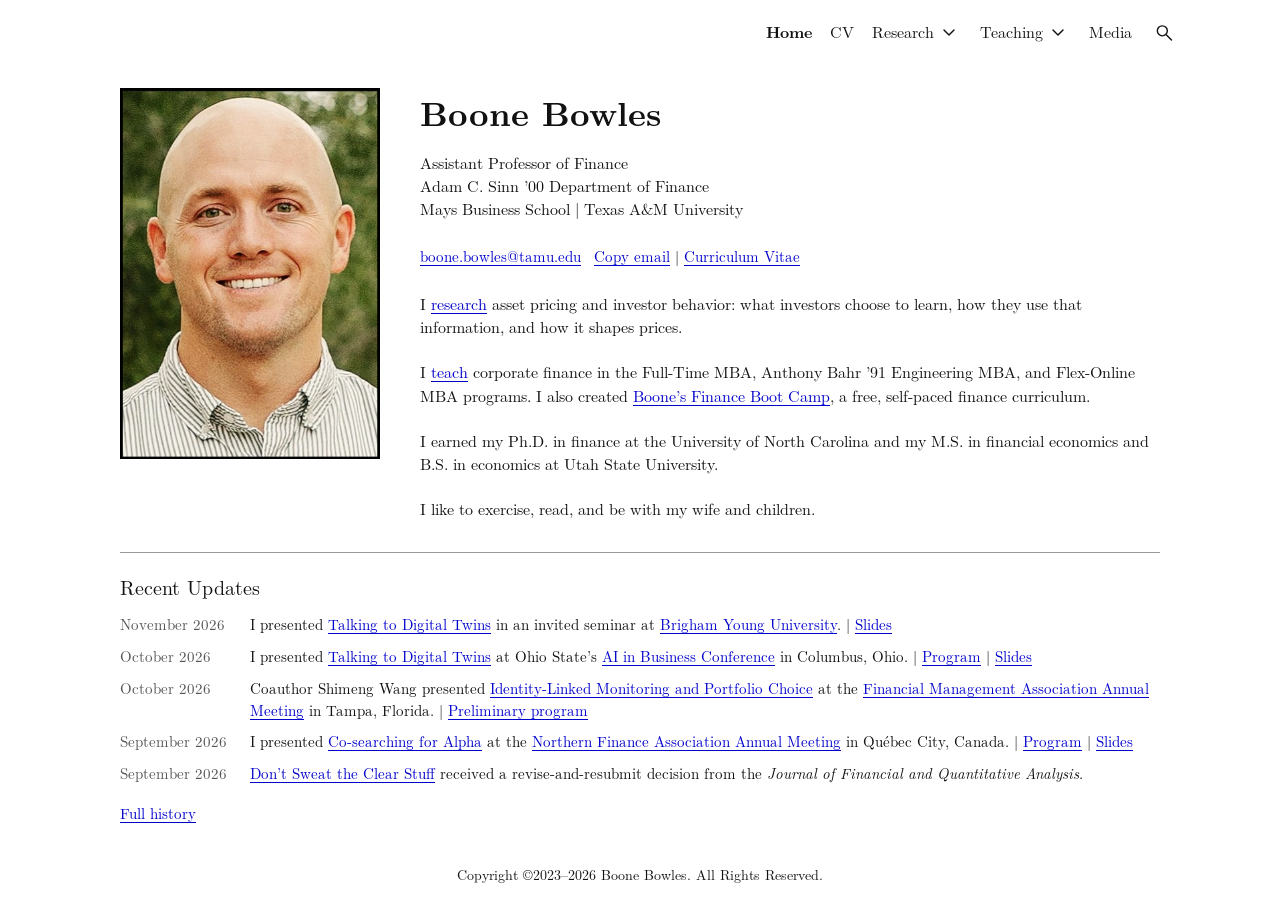
<file: index.html>
<!doctype html>
<html lang="en">
<head>
  <meta charset="utf-8">
  <script>
  (() => {
    if (!["www.boonebowles.com", "boonebowles.com"].includes(window.location.hostname)) return;
    window.dataLayer = window.dataLayer || [];
    window.gtag = function () { window.dataLayer.push(arguments); };
    window.gtag('js', new Date());
    window.gtag('config', 'G-X4S28CE4ZL', {
      allow_google_signals: false,
      allow_ad_personalization_signals: false,
      cookie_domain: 'none'
    });
    const tag = document.createElement('script');
    tag.async = true;
    tag.src = 'https://www.googletagmanager.com/gtag/js?id=G-X4S28CE4ZL';
    document.head.appendChild(tag);
  })();
  </script>
  <meta name="viewport" content="width=device-width, initial-scale=1">
  <title>Boone Bowles | Finance | Texas A&amp;M University</title>
  <meta name="description" content="Boone Bowles, Assistant Professor of Finance at Mays Business School, Texas A&amp;M University. Research, teaching, and curriculum vitae.">
  <link rel="canonical" href="https://www.boonebowles.com/">
  <meta property="og:title" content="Home | Boone Bowles">
  <meta property="og:description" content="Boone Bowles, Assistant Professor of Finance at Mays Business School, Texas A&amp;M University. Research, teaching, and curriculum vitae.">
  <meta property="og:type" content="website">
  <meta property="og:url" content="https://www.boonebowles.com/">
  <meta property="og:image" content="https://www.boonebowles.com/assets/boone-bowles.png">
  <script type="application/ld+json">
{
  "@context": "https://schema.org",
  "@type": "ProfilePage",
  "@id": "https://www.boonebowles.com/#profile",
  "url": "https://www.boonebowles.com/",
  "name": "Boone Bowles",
  "mainEntity": {
    "@type": "Person",
    "@id": "https://www.boonebowles.com/#person",
    "name": "Boone Bowles",
    "url": "https://www.boonebowles.com/",
    "jobTitle": "Assistant Professor of Finance",
    "image": "https://www.boonebowles.com/assets/boone-bowles.png",
    "sameAs": [
      "https://mays.tamu.edu/directory/boone-bowles/"
    ],
    "worksFor": {
      "@type": "Organization",
      "name": "Adam C. Sinn ’00 Department of Finance",
      "parentOrganization": {
        "@type": "Organization",
        "name": "Mays Business School",
        "parentOrganization": {
          "@type": "CollegeOrUniversity",
          "name": "Texas A&M University"
        }
      }
    }
  }
}
</script>
  <link rel="icon" href="/assets/favicon.svg" type="image/svg+xml">
  <link rel="stylesheet" href="/assets/fonts/fonts.css?v=7856ff3ea1a6">
  <link rel="stylesheet" href="/assets/site.css?v=672183d09035">
  <script src="/assets/site.js?v=195dbba22fdc" defer></script>
</head>
<body data-base="">
  <a class="skip-link" href="#main">Skip to main content</a>
  <header class="site-header">
    <button class="icon-button menu-toggle" type="button" aria-label="Open navigation" aria-expanded="false" aria-controls="site-nav" hidden>
      <svg viewBox="0 0 24 24" aria-hidden="true"><path d="M4 6h16M4 12h16M4 18h16"/></svg>
    </button>
    <nav id="site-nav" aria-label="Main navigation">
      <a href="/" data-page="home" aria-current="page">Home</a>
      <a href="/assets/boone-bowles-cv.pdf" target="_blank" rel="noopener noreferrer" title="Opens in a new tab">CV</a>
      <div class="nav-group">
        <a href="/research/" data-page="research">Research</a>
        <button class="submenu-toggle icon-button" type="button" aria-label="Research pages" aria-expanded="false" aria-controls="research-menu" hidden>
          <svg viewBox="0 0 24 24" aria-hidden="true"><path d="m6 9 6 6 6-6"/></svg>
        </button>
        <div id="research-menu" class="submenu" hidden>
          <a href="/conference-discussions/" data-page="conference-discussions">Conference Discussions</a>
        </div>
      </div>
      <div class="nav-group">
        <a href="/teaching/" data-page="teaching">Teaching</a>
        <button class="submenu-toggle icon-button" type="button" aria-label="Teaching pages" aria-expanded="false" aria-controls="teaching-menu" hidden>
          <svg viewBox="0 0 24 24" aria-hidden="true"><path d="m6 9 6 6 6-6"/></svg>
        </button>
        <div id="teaching-menu" class="submenu" hidden>
          <a href="/teaching/corporate-finance-mba/">Corporate Finance (MBA)</a>
          <a href="/teaching/finance-for-the-professional-online-mba/">Finance for the Professional (Flex-Online MBA)</a>
          <a href="/teaching/money/">Money &amp; Capital Markets</a>
          <a href="/teaching/boot-camp/">Boot Camp</a>
        </div>
      </div>
      <a href="/media/" data-page="media">Media</a>
    </nav>
    <button class="icon-button search-toggle" type="button" aria-label="Search this site" hidden>
      <svg viewBox="0 0 24 24" aria-hidden="true"><circle cx="10" cy="10" r="6"/><path d="m15 15 6 6"/></svg>
    </button>
  </header>
  <main id="main" class="content-shell home-page" tabindex="-1">
<div class="home-layout">
<img class="portrait" src="/assets/boone-bowles.png" width="389" height="555" alt="Boone Bowles" fetchpriority="high">
<div class="home-bio">
<h1>Boone Bowles</h1>

<div class="affiliation">
<p>Assistant Professor of Finance</p>

<p>Adam C. Sinn ’00 Department of Finance</p>

<p>Mays Business School | Texas A&amp;M University</p>
</div>

<p class="contact-links"><span class="email-contact"><a class="email-link" href="mailto:boone.bowles@tamu.edu">boone.bowles@tamu.edu</a> <button class="copy-email" type="button" hidden>Copy email</button></span> <span class="contact-cv"><span aria-hidden="true">|</span> <a href="/assets/boone-bowles-cv.pdf" target="_blank" rel="noopener noreferrer" title="Opens in a new tab">Curriculum Vitae</a></span><span class="copy-status email-copy-status" role="status" aria-live="polite"></span></p>

<p>I <a href="/research">research</a> asset pricing and investor behavior: what investors choose to learn, how they use that information, and how it shapes prices.</p>

<p>I <a href="/teaching/">teach</a> corporate finance in the Full-Time MBA, Anthony Bahr ’91 Engineering MBA, and Flex-Online MBA programs. I also created <a href="/teaching/boot-camp/">Boone’s Finance Boot Camp</a>, a free, self-paced finance curriculum.</p>

<p>I earned my Ph.D. in finance at the University of North Carolina and my M.S. in financial economics and B.S. in economics at Utah State University.</p>

<p>I like to exercise, read, and be with my wife and children.</p>
</div>
</div>

<hr class="home-rule">

<section class="recent-updates" aria-labelledby="updates-title">
<h2 id="updates-title">Recent Updates</h2>
<ul class="update-list">
<li><div class="update-date"><time datetime="2026-11">November 2026</time></div><p>I presented <a href="/research/#talking-to-digital-twins">Talking to Digital Twins</a> in an invited seminar at <a href="https://marriott.byu.edu/bsfin/" target="_blank" rel="noopener noreferrer" title="Opens in a new tab">Brigham Young University</a>. <span class="update-program"><span aria-hidden="true">|</span> <a href="/assets/slides/papers/talking-to-digital-twins-byu-2026-slides.pdf" aria-label="Slides: Talking to Digital Twins, BYU 2026" target="_blank" rel="noopener noreferrer" title="Opens in a new tab">Slides</a></span></p></li>
<li><div class="update-date"><time datetime="2026-10">October 2026</time></div><p>I presented <a href="/research/#talking-to-digital-twins">Talking to Digital Twins</a> at Ohio State’s <a href="https://fisher.osu.edu/ai-in-business" target="_blank" rel="noopener noreferrer" title="Opens in a new tab">AI in Business Conference</a> in Columbus, Ohio. <span class="update-program"><span aria-hidden="true">|</span> <a href="https://professorcastillo.github.io/FisherAIB2026/conference-main.html" aria-label="Program: Ohio State AI in Business Conference, 2026" target="_blank" rel="noopener noreferrer" title="Opens in a new tab">Program</a></span> <span class="update-program"><span aria-hidden="true">|</span> <a href="/assets/slides/papers/talking-to-digital-twins-slides.pdf?v=14ea450d68c3" aria-label="Slides: Talking to Digital Twins, OSU 2026" target="_blank" rel="noopener noreferrer" title="Opens in a new tab">Slides</a></span></p></li>
<li><div class="update-date"><time datetime="2026-10">October 2026</time></div><p>Coauthor Shimeng Wang presented <a href="/research/#identity-linked-monitoring-and-portfolio-choice">Identity-Linked Monitoring and Portfolio Choice</a> at the <a href="https://www.fma.org/tampa" target="_blank" rel="noopener noreferrer" title="Opens in a new tab">Financial Management Association Annual Meeting</a> in Tampa, Florida. <span class="update-program"><span aria-hidden="true">|</span> <a href="https://www.fmaconferences.org/Tampa/TampaProgram.htm" aria-label="Preliminary program: Financial Management Association Annual Meeting, 2026" target="_blank" rel="noopener noreferrer" title="Opens in a new tab">Preliminary program</a></span></p></li>
<li><div class="update-date"><time datetime="2026-09">September 2026</time></div><p>I presented <a href="/research/#co-searching-for-alpha">Co-searching for Alpha</a> at the <a href="https://northernfinanceassociation.org/" target="_blank" rel="noopener noreferrer" title="Opens in a new tab">Northern Finance Association Annual Meeting</a> in Québec City, Canada. <span class="update-program"><span aria-hidden="true">|</span> <a href="https://portal.northernfinanceassociation.org/conference-session.php?s=333" aria-label="Program: Northern Finance Association Annual Meeting, 2026" target="_blank" rel="noopener noreferrer" title="Opens in a new tab">Program</a></span> <span class="update-program"><span aria-hidden="true">|</span> <a href="/assets/slides/papers/co-searching-for-alpha-slides.pdf" aria-label="Slides: Co-searching for Alpha, NFA 2026" target="_blank" rel="noopener noreferrer" title="Opens in a new tab">Slides</a></span></p></li>
<li><div class="update-date"><time datetime="2026-09">September 2026</time></div><p><a href="/research/#dont-sweat-the-clear-stuff">Don’t Sweat the Clear Stuff</a> received a revise-and-resubmit decision from the <em>Journal of Financial and Quantitative Analysis</em>.</p></li>
</ul>
<p class="updates-history-link"><a href="/updates/">Full history</a></p>
</section>

  </main>
  <footer class="site-footer">Copyright ©2023–2026 Boone Bowles. All Rights Reserved.</footer>
  <dialog id="site-search" aria-labelledby="search-title">
    <div class="search-heading"><h2 id="search-title">Search this site</h2><form method="dialog"><button class="icon-button" aria-label="Close search">×</button></form></div>
    <label for="search-input">Search pages, papers, courses, and discussions</label>
    <input id="search-input" type="search" autocomplete="off" placeholder="Search…">
    <p id="search-status" role="status" aria-live="polite"></p>
    <ul id="search-results"></ul>
  </dialog>
</body>
</html>
</file>
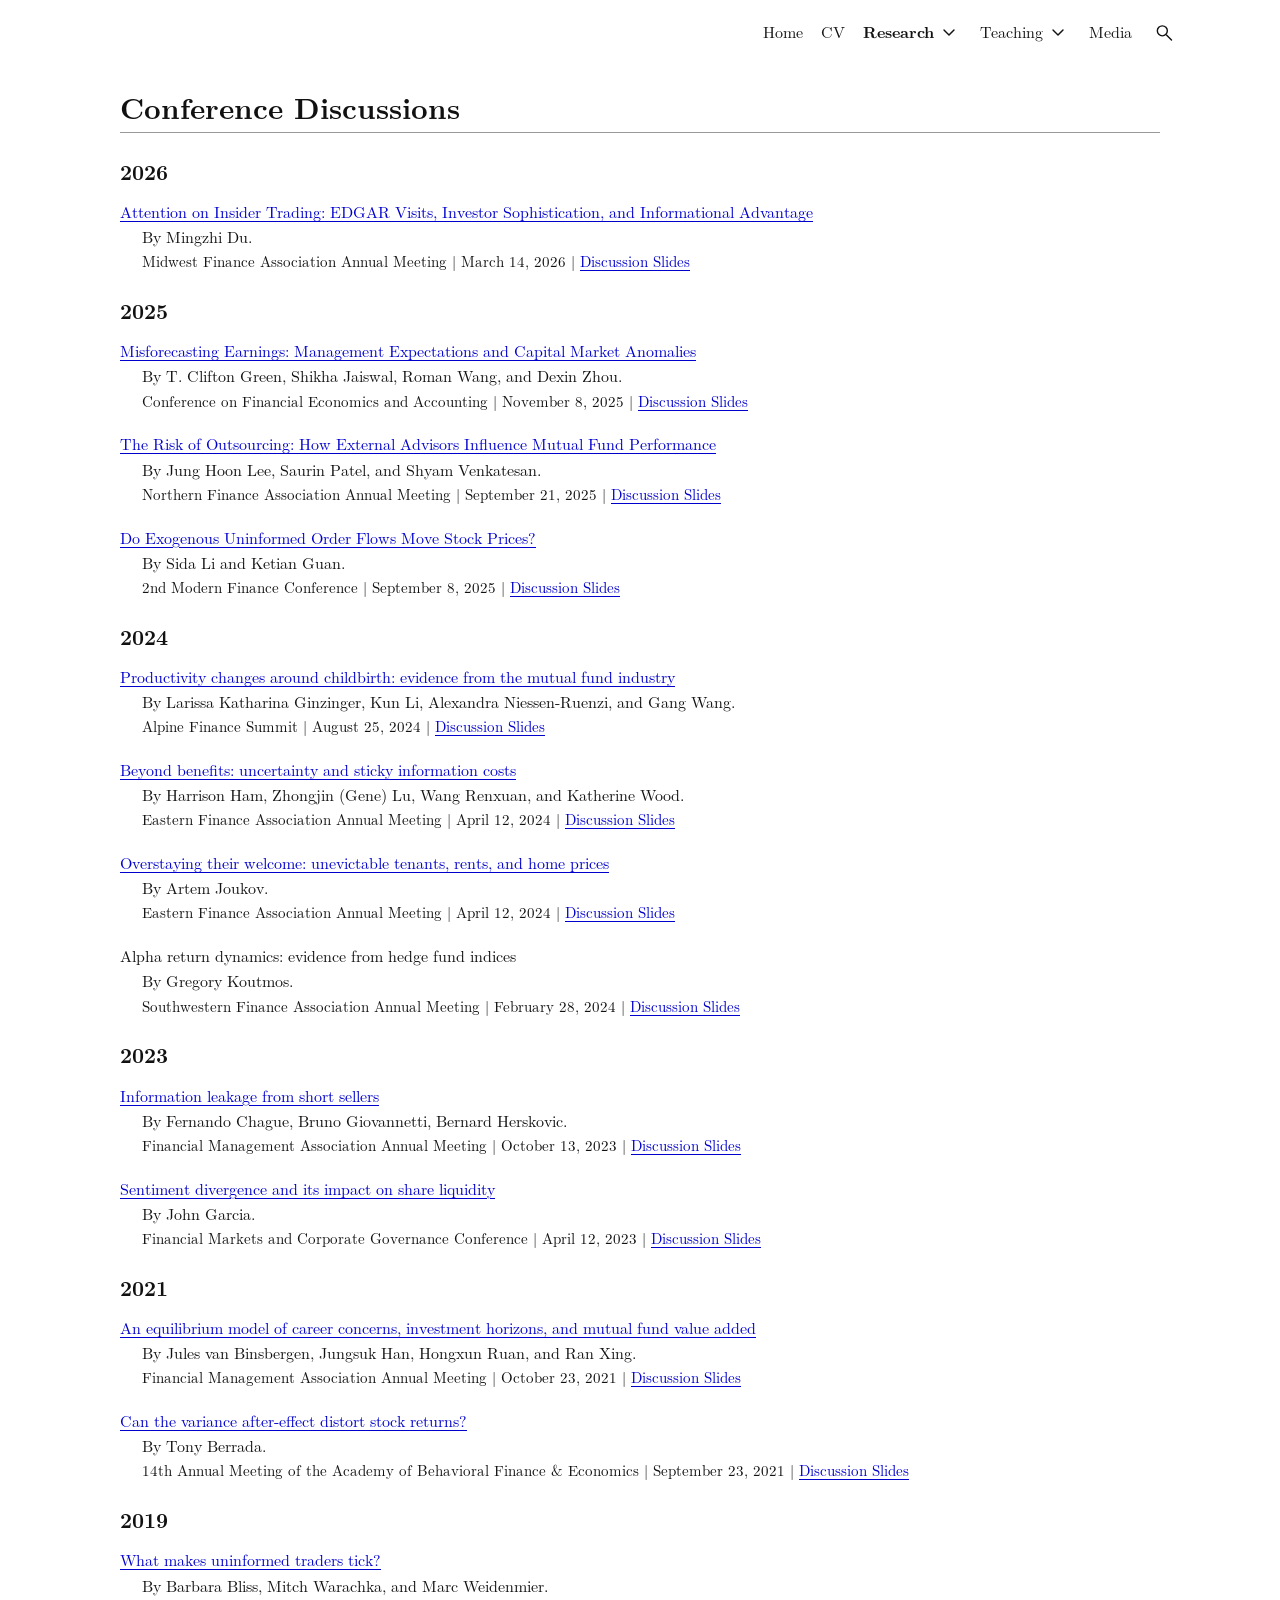
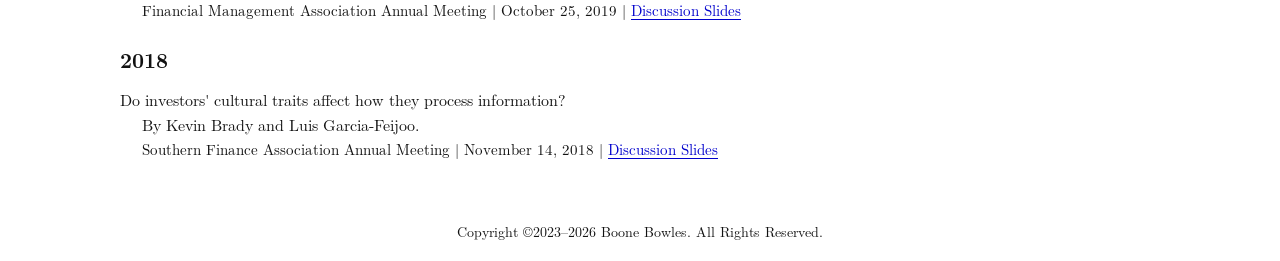
<file: conference-discussions/index.html>
<!doctype html>
<html lang="en">
<head>
  <meta charset="utf-8">
  <script>
  (() => {
    if (!["www.boonebowles.com", "boonebowles.com"].includes(window.location.hostname)) return;
    window.dataLayer = window.dataLayer || [];
    window.gtag = function () { window.dataLayer.push(arguments); };
    window.gtag('js', new Date());
    window.gtag('config', 'G-X4S28CE4ZL', {
      allow_google_signals: false,
      allow_ad_personalization_signals: false,
      cookie_domain: 'none'
    });
    const tag = document.createElement('script');
    tag.async = true;
    tag.src = 'https://www.googletagmanager.com/gtag/js?id=G-X4S28CE4ZL';
    document.head.appendChild(tag);
  })();
  </script>
  <meta name="viewport" content="width=device-width, initial-scale=1">
  <title>Conference Discussions | Boone Bowles</title>
  <meta name="description" content="Conference paper discussions by Boone Bowles, with paper links and discussion slides.">
  <link rel="canonical" href="https://www.boonebowles.com/conference-discussions/">
  <meta property="og:title" content="Conference Discussions | Boone Bowles">
  <meta property="og:description" content="Conference paper discussions by Boone Bowles, with paper links and discussion slides.">
  <meta property="og:type" content="website">
  <meta property="og:url" content="https://www.boonebowles.com/conference-discussions/">
  <meta property="og:image" content="https://www.boonebowles.com/assets/boone-bowles.png">
  
  <link rel="icon" href="/assets/favicon.svg" type="image/svg+xml">
  <link rel="stylesheet" href="/assets/fonts/fonts.css?v=7856ff3ea1a6">
  <link rel="stylesheet" href="/assets/site.css?v=672183d09035">
  <script src="/assets/site.js?v=195dbba22fdc" defer></script>
</head>
<body data-base="">
  <a class="skip-link" href="#main">Skip to main content</a>
  <header class="site-header">
    <button class="icon-button menu-toggle" type="button" aria-label="Open navigation" aria-expanded="false" aria-controls="site-nav" hidden>
      <svg viewBox="0 0 24 24" aria-hidden="true"><path d="M4 6h16M4 12h16M4 18h16"/></svg>
    </button>
    <nav id="site-nav" aria-label="Main navigation">
      <a href="/" data-page="home">Home</a>
      <a href="/assets/boone-bowles-cv.pdf" target="_blank" rel="noopener noreferrer" title="Opens in a new tab">CV</a>
      <div class="nav-group">
        <a href="/research/" data-page="research" data-active="true">Research</a>
        <button class="submenu-toggle icon-button" type="button" aria-label="Research pages" aria-expanded="false" aria-controls="research-menu" hidden>
          <svg viewBox="0 0 24 24" aria-hidden="true"><path d="m6 9 6 6 6-6"/></svg>
        </button>
        <div id="research-menu" class="submenu" hidden>
          <a href="/conference-discussions/" data-page="conference-discussions" aria-current="page">Conference Discussions</a>
        </div>
      </div>
      <div class="nav-group">
        <a href="/teaching/" data-page="teaching">Teaching</a>
        <button class="submenu-toggle icon-button" type="button" aria-label="Teaching pages" aria-expanded="false" aria-controls="teaching-menu" hidden>
          <svg viewBox="0 0 24 24" aria-hidden="true"><path d="m6 9 6 6 6-6"/></svg>
        </button>
        <div id="teaching-menu" class="submenu" hidden>
          <a href="/teaching/corporate-finance-mba/">Corporate Finance (MBA)</a>
          <a href="/teaching/finance-for-the-professional-online-mba/">Finance for the Professional (Flex-Online MBA)</a>
          <a href="/teaching/money/">Money &amp; Capital Markets</a>
          <a href="/teaching/boot-camp/">Boot Camp</a>
        </div>
      </div>
      <a href="/media/" data-page="media">Media</a>
    </nav>
    <button class="icon-button search-toggle" type="button" aria-label="Search this site" hidden>
      <svg viewBox="0 0 24 24" aria-hidden="true"><circle cx="10" cy="10" r="6"/><path d="m15 15 6 6"/></svg>
    </button>
  </header>
  <main id="main" class="content-shell " tabindex="-1">
<h1>Conference Discussions</h1>

<section class="discussion-group" aria-labelledby="year-2026">

<h2 id="year-2026">2026</h2>

<article class="discussion"><p class="discussion-title"><a href="https://auetd.auburn.edu/handle/10415/9842" target="_blank" rel="noopener noreferrer" title="Opens in a new tab">Attention on Insider Trading: EDGAR Visits, Investor Sophistication, and Informational Advantage</a></p><p>By Mingzhi Du.</p><p class="discussion-meta">Midwest Finance Association Annual Meeting | March 14, 2026 | <a href="/assets/slides/discussions/2026-03-14-attention-on-insider-trading.pdf" target="_blank" rel="noopener noreferrer" title="Opens in a new tab">Discussion Slides</a></p></article>

</section>

<section class="discussion-group" aria-labelledby="year-2025">

<h2 id="year-2025">2025</h2>

<article class="discussion"><p class="discussion-title"><a href="https://papers.ssrn.com/sol3/papers.cfm?abstract_id=3907024" target="_blank" rel="noopener noreferrer" title="Opens in a new tab">Misforecasting Earnings: Management Expectations and Capital Market Anomalies</a></p><p>By T. Clifton Green, Shikha Jaiswal, Roman Wang, and Dexin Zhou.</p><p class="discussion-meta">Conference on Financial Economics and Accounting | November 8, 2025 | <a href="/assets/slides/discussions/2025-11-08-misforecasting-earnings.pdf" target="_blank" rel="noopener noreferrer" title="Opens in a new tab">Discussion Slides</a></p></article>

<article class="discussion"><p class="discussion-title"><a href="https://doi.org/10.1017/S0022109026103287" target="_blank" rel="noopener noreferrer" title="Opens in a new tab">The Risk of Outsourcing: How External Advisors Influence Mutual Fund Performance</a></p><p>By Jung Hoon Lee, Saurin Patel, and Shyam Venkatesan.</p><p class="discussion-meta">Northern Finance Association Annual Meeting | September 21, 2025 | <a href="/assets/slides/discussions/2025-09-21-the-risk-of-outsourcing.pdf" target="_blank" rel="noopener noreferrer" title="Opens in a new tab">Discussion Slides</a></p></article>

<article class="discussion"><p class="discussion-title"><a href="https://papers.ssrn.com/sol3/papers.cfm?abstract_id=4961672" target="_blank" rel="noopener noreferrer" title="Opens in a new tab">Do Exogenous Uninformed Order Flows Move Stock Prices?</a></p><p>By Sida Li and Ketian Guan.</p><p class="discussion-meta">2nd Modern Finance Conference | September 8, 2025 | <a href="/assets/slides/discussions/2025-09-08-uninformed-order-flows.pdf" target="_blank" rel="noopener noreferrer" title="Opens in a new tab">Discussion Slides</a></p></article>

</section>

<section class="discussion-group" aria-labelledby="year-2024">

<h2 id="year-2024">2024</h2>

<article class="discussion"><p class="discussion-title"><a href="https://papers.ssrn.com/sol3/papers.cfm?abstract_id=4751722" target="_blank" rel="noopener noreferrer" title="Opens in a new tab">Productivity changes around childbirth: evidence from the mutual fund industry</a></p><p>By Larissa Katharina Ginzinger, Kun Li, Alexandra Niessen-Ruenzi, and Gang Wang.</p><p class="discussion-meta">Alpine Finance Summit | August 25, 2024 | <a href="/assets/slides/discussions/2024-08-25-productivity-changes-around-childbirth.pdf" target="_blank" rel="noopener noreferrer" title="Opens in a new tab">Discussion Slides</a></p></article>

<article class="discussion"><p class="discussion-title"><a href="https://papers.ssrn.com/sol3/papers.cfm?abstract_id=4603224" target="_blank" rel="noopener noreferrer" title="Opens in a new tab">Beyond benefits: uncertainty and sticky information costs</a></p><p>By Harrison Ham, Zhongjin (Gene) Lu, Wang Renxuan, and Katherine Wood.</p><p class="discussion-meta">Eastern Finance Association Annual Meeting | April 12, 2024 | <a href="/assets/slides/discussions/2024-04-12-beyond-benefits.pdf" target="_blank" rel="noopener noreferrer" title="Opens in a new tab">Discussion Slides</a></p></article>

<article class="discussion"><p class="discussion-title"><a href="https://papers.ssrn.com/sol3/papers.cfm?abstract_id=4562749" target="_blank" rel="noopener noreferrer" title="Opens in a new tab">Overstaying their welcome: unevictable tenants, rents, and home prices</a></p><p>By Artem Joukov.</p><p class="discussion-meta">Eastern Finance Association Annual Meeting | April 12, 2024 | <a href="/assets/slides/discussions/2024-04-12-overstaying-their-welcome.pdf" target="_blank" rel="noopener noreferrer" title="Opens in a new tab">Discussion Slides</a></p></article>

<article class="discussion"><p class="discussion-title">Alpha return dynamics: evidence from hedge fund indices</p><p>By Gregory Koutmos.</p><p class="discussion-meta">Southwestern Finance Association Annual Meeting | February 28, 2024 | <a href="/assets/slides/discussions/2024-02-28-alpha-return-dynamics.pdf" target="_blank" rel="noopener noreferrer" title="Opens in a new tab">Discussion Slides</a></p></article>

</section>

<section class="discussion-group" aria-labelledby="year-2023">

<h2 id="year-2023">2023</h2>

<article class="discussion"><p class="discussion-title"><a href="https://papers.ssrn.com/sol3/papers.cfm?abstract_id=4354330" target="_blank" rel="noopener noreferrer" title="Opens in a new tab">Information leakage from short sellers</a></p><p>By Fernando Chague, Bruno Giovannetti, Bernard Herskovic.</p><p class="discussion-meta">Financial Management Association Annual Meeting | October 13, 2023 | <a href="/assets/slides/discussions/2023-10-13-information-leakage-from-short-sellers.pdf" target="_blank" rel="noopener noreferrer" title="Opens in a new tab">Discussion Slides</a></p></article>

<article class="discussion"><p class="discussion-title"><a href="https://doi.org/10.5281/zenodo.14957129" target="_blank" rel="noopener noreferrer" title="Opens in a new tab">Sentiment divergence and its impact on share liquidity</a></p><p>By John Garcia.</p><p class="discussion-meta">Financial Markets and Corporate Governance Conference | April 12, 2023 | <a href="/assets/slides/discussions/2023-04-12-sentiment-divergence-share-liquidity.pdf" target="_blank" rel="noopener noreferrer" title="Opens in a new tab">Discussion Slides</a></p></article>

</section>

<section class="discussion-group" aria-labelledby="year-2021">

<h2 id="year-2021">2021</h2>

<article class="discussion"><p class="discussion-title"><a href="https://papers.ssrn.com/sol3/papers.cfm?abstract_id=3920863" target="_blank" rel="noopener noreferrer" title="Opens in a new tab">An equilibrium model of career concerns, investment horizons, and mutual fund value added</a></p><p>By Jules van Binsbergen, Jungsuk Han, Hongxun Ruan, and Ran Xing.</p><p class="discussion-meta">Financial Management Association Annual Meeting | October 23, 2021 | <a href="/assets/slides/discussions/2021-10-23-career-concerns-mutual-funds.pdf" target="_blank" rel="noopener noreferrer" title="Opens in a new tab">Discussion Slides</a></p></article>

<article class="discussion"><p class="discussion-title"><a href="https://papers.ssrn.com/sol3/papers.cfm?abstract_id=3791562" target="_blank" rel="noopener noreferrer" title="Opens in a new tab">Can the variance after-effect distort stock returns?</a></p><p>By Tony Berrada.</p><p class="discussion-meta">14th Annual Meeting of the Academy of Behavioral Finance &amp; Economics | September 23, 2021 | <a href="/assets/slides/discussions/2021-09-23-variance-after-effect.pdf" target="_blank" rel="noopener noreferrer" title="Opens in a new tab">Discussion Slides</a></p></article>

</section>

<section class="discussion-group" aria-labelledby="year-2019">

<h2 id="year-2019">2019</h2>

<article class="discussion"><p class="discussion-title"><a href="https://papers.ssrn.com/sol3/papers.cfm?abstract_id=2728540" target="_blank" rel="noopener noreferrer" title="Opens in a new tab">What makes uninformed traders tick?</a></p><p>By Barbara Bliss, Mitch Warachka, and Marc Weidenmier.</p><p class="discussion-meta">Financial Management Association Annual Meeting | October 25, 2019 | <a href="/assets/slides/discussions/2019-10-25-uninformed-traders.pdf" target="_blank" rel="noopener noreferrer" title="Opens in a new tab">Discussion Slides</a></p></article>

</section>

<section class="discussion-group" aria-labelledby="year-2018">

<h2 id="year-2018">2018</h2>

<article class="discussion"><p class="discussion-title">Do investors' cultural traits affect how they process information?</p><p>By Kevin Brady and Luis Garcia-Feijoo.</p><p class="discussion-meta">Southern Finance Association Annual Meeting | November 14, 2018 | <a href="/assets/slides/discussions/2018-11-14-cultural-traits-information-processing.pdf" target="_blank" rel="noopener noreferrer" title="Opens in a new tab">Discussion Slides</a></p></article>

</section>
  </main>
  <footer class="site-footer">Copyright ©2023–2026 Boone Bowles. All Rights Reserved.</footer>
  <dialog id="site-search" aria-labelledby="search-title">
    <div class="search-heading"><h2 id="search-title">Search this site</h2><form method="dialog"><button class="icon-button" aria-label="Close search">×</button></form></div>
    <label for="search-input">Search pages, papers, courses, and discussions</label>
    <input id="search-input" type="search" autocomplete="off" placeholder="Search…">
    <p id="search-status" role="status" aria-live="polite"></p>
    <ul id="search-results"></ul>
  </dialog>
</body>
</html>
</file>
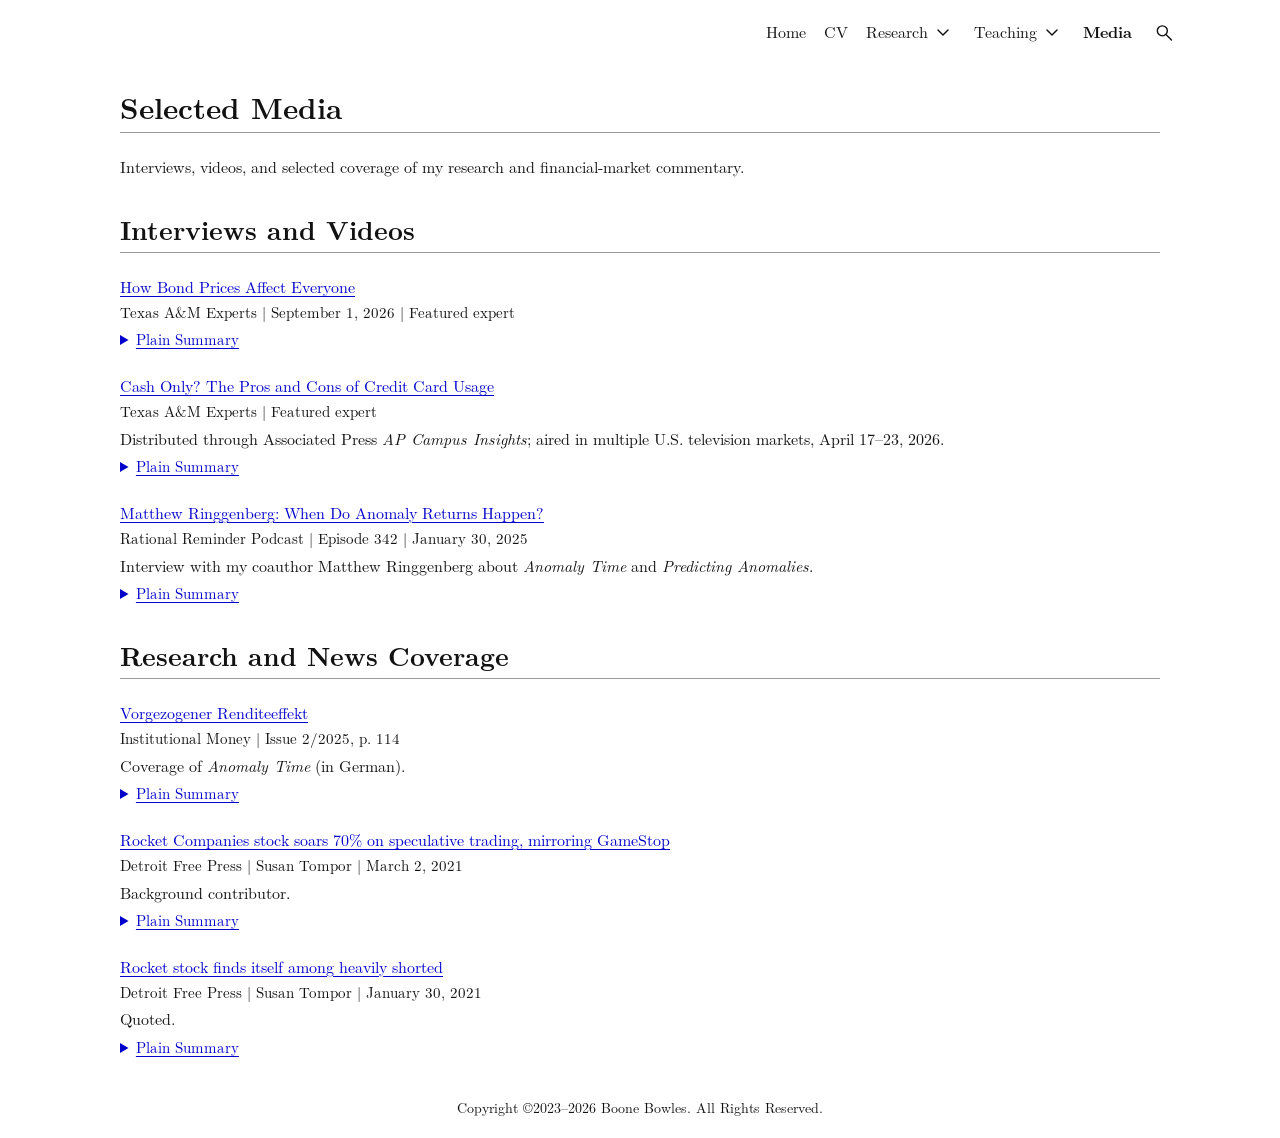
<file: media/index.html>
<!doctype html>
<html lang="en">
<head>
  <meta charset="utf-8">
  <script>
  (() => {
    if (!["www.boonebowles.com", "boonebowles.com"].includes(window.location.hostname)) return;
    window.dataLayer = window.dataLayer || [];
    window.gtag = function () { window.dataLayer.push(arguments); };
    window.gtag('js', new Date());
    window.gtag('config', 'G-X4S28CE4ZL', {
      allow_google_signals: false,
      allow_ad_personalization_signals: false,
      cookie_domain: 'none'
    });
    const tag = document.createElement('script');
    tag.async = true;
    tag.src = 'https://www.googletagmanager.com/gtag/js?id=G-X4S28CE4ZL';
    document.head.appendChild(tag);
  })();
  </script>
  <meta name="viewport" content="width=device-width, initial-scale=1">
  <title>Selected Media | Boone Bowles</title>
  <meta name="description" content="Selected interviews, videos, and research coverage featuring Boone Bowles and his coauthors.">
  <link rel="canonical" href="https://www.boonebowles.com/media/">
  <meta property="og:title" content="Selected Media | Boone Bowles">
  <meta property="og:description" content="Selected interviews, videos, and research coverage featuring Boone Bowles and his coauthors.">
  <meta property="og:type" content="website">
  <meta property="og:url" content="https://www.boonebowles.com/media/">
  <meta property="og:image" content="https://www.boonebowles.com/assets/boone-bowles.png">
  
  <link rel="icon" href="/assets/favicon.svg" type="image/svg+xml">
  <link rel="stylesheet" href="/assets/fonts/fonts.css?v=7856ff3ea1a6">
  <link rel="stylesheet" href="/assets/site.css?v=672183d09035">
  <script src="/assets/site.js?v=195dbba22fdc" defer></script>
</head>
<body data-base="">
  <a class="skip-link" href="#main">Skip to main content</a>
  <header class="site-header">
    <button class="icon-button menu-toggle" type="button" aria-label="Open navigation" aria-expanded="false" aria-controls="site-nav" hidden>
      <svg viewBox="0 0 24 24" aria-hidden="true"><path d="M4 6h16M4 12h16M4 18h16"/></svg>
    </button>
    <nav id="site-nav" aria-label="Main navigation">
      <a href="/" data-page="home">Home</a>
      <a href="/assets/boone-bowles-cv.pdf" target="_blank" rel="noopener noreferrer" title="Opens in a new tab">CV</a>
      <div class="nav-group">
        <a href="/research/" data-page="research">Research</a>
        <button class="submenu-toggle icon-button" type="button" aria-label="Research pages" aria-expanded="false" aria-controls="research-menu" hidden>
          <svg viewBox="0 0 24 24" aria-hidden="true"><path d="m6 9 6 6 6-6"/></svg>
        </button>
        <div id="research-menu" class="submenu" hidden>
          <a href="/conference-discussions/" data-page="conference-discussions">Conference Discussions</a>
        </div>
      </div>
      <div class="nav-group">
        <a href="/teaching/" data-page="teaching">Teaching</a>
        <button class="submenu-toggle icon-button" type="button" aria-label="Teaching pages" aria-expanded="false" aria-controls="teaching-menu" hidden>
          <svg viewBox="0 0 24 24" aria-hidden="true"><path d="m6 9 6 6 6-6"/></svg>
        </button>
        <div id="teaching-menu" class="submenu" hidden>
          <a href="/teaching/corporate-finance-mba/">Corporate Finance (MBA)</a>
          <a href="/teaching/finance-for-the-professional-online-mba/">Finance for the Professional (Flex-Online MBA)</a>
          <a href="/teaching/money/">Money &amp; Capital Markets</a>
          <a href="/teaching/boot-camp/">Boot Camp</a>
        </div>
      </div>
      <a href="/media/" data-page="media" aria-current="page">Media</a>
    </nav>
    <button class="icon-button search-toggle" type="button" aria-label="Search this site" hidden>
      <svg viewBox="0 0 24 24" aria-hidden="true"><circle cx="10" cy="10" r="6"/><path d="m15 15 6 6"/></svg>
    </button>
  </header>
  <main id="main" class="content-shell " tabindex="-1">
<section class="page-section">
<h1>Selected Media</h1>

<p>Interviews, videos, and selected coverage of my research and financial-market commentary.</p>
</section>

<section class="page-section">
<h2>Interviews and Videos</h2>

<article class="media-item">
<p><a href="https://www.youtube.com/watch?v=u9o_nMpA_OY" target="_blank" rel="noopener noreferrer" title="Opens in a new tab">How Bond Prices Affect Everyone</a></p>
<p class="media-meta">Texas A&amp;M Experts <span aria-hidden="true">|</span> September 1, 2026 <span aria-hidden="true">|</span> Featured expert</p>
<details class="media-summary"><summary>Plain Summary</summary><p>Bonds are loans, and their prices help determine the cost of borrowing. I explain why the bond market matters for mortgages, car loans, and businesses, even if you never buy a bond.</p></details>
</article>

<article class="media-item">
<p><a href="https://www.youtube.com/watch?v=sxS2-v4_uSY" target="_blank" rel="noopener noreferrer" title="Opens in a new tab">Cash Only? The Pros and Cons of Credit Card Usage</a></p>
<p class="media-meta">Texas A&amp;M Experts <span aria-hidden="true">|</span> Featured expert</p>
<p class="media-note">Distributed through Associated Press <em>AP Campus Insights</em>; aired in multiple U.S. television markets, April 17–23, 2026.</p>
<details class="media-summary"><summary>Plain Summary</summary><p>Credit cards can make paying easier without making a purchase more affordable. I discuss their convenience, the cost of carrying a balance, and why paying only the minimum can keep debt growing.</p></details>
</article>

<article class="media-item">
<p><a href="https://rationalreminder.ca/podcast/342" target="_blank" rel="noopener noreferrer" title="Opens in a new tab">Matthew Ringgenberg: When Do Anomaly Returns Happen?</a></p>
<p class="media-meta">Rational Reminder Podcast <span aria-hidden="true">|</span> Episode 342 <span aria-hidden="true">|</span> January 30, 2025</p>
<p class="media-note">Interview with my coauthor Matthew Ringgenberg about <em>Anomaly Time</em> and <em>Predicting Anomalies</em>.</p>
<details class="media-summary"><summary>Plain Summary</summary><p>My coauthor Matthew Ringgenberg explains why the timing of financial information matters for investment returns. He discusses returns after information becomes public and how investors can anticipate signals before financial statements are released.</p></details>
</article>
</section>

<section class="page-section">
<h2>Research and News Coverage</h2>

<article class="media-item">
<p><a href="https://www.institutional-money.com/content/im/emagazin/2025_2_IM/114/index.html" target="_blank" rel="noopener noreferrer" title="Opens in a new tab">Vorgezogener Renditeeffekt</a></p>
<p class="media-meta">Institutional Money <span aria-hidden="true">|</span> Issue 2/2025, p. 114</p>
<p class="media-note">Coverage of <em>Anomaly Time</em> (in German).</p>
<details class="media-summary"><summary>Plain Summary</summary><p>German-language coverage of our research on when investment signals earn their returns. The article explains why waiting to update portfolios can miss those returns, and how signals can be anticipated before publication.</p></details>
</article>

<article class="media-item">
<p><a href="https://www.freep.com/story/money/personal-finance/susan-tompor/2021/03/02/rocket-companies-stock-gamestop-reddit/6888857002/" target="_blank" rel="noopener noreferrer" title="Opens in a new tab">Rocket Companies stock soars 70% on speculative trading, mirroring GameStop</a></p>
<p class="media-meta">Detroit Free Press <span aria-hidden="true">|</span> Susan Tompor <span aria-hidden="true">|</span> March 2, 2021</p>
<p class="media-note">Background contributor.</p>
<details class="media-summary"><summary>Plain Summary</summary><p>Coverage of Rocket Companies’ sharp stock-price rise during the GameStop trading frenzy, with attention to speculative trading and short sellers.</p></details>
</article>

<article class="media-item">
<p><a href="https://www.freep.com/story/money/personal-finance/susan-tompor/2021/01/30/rocket-stock-finds-itself-among-heavily-shorted/4307687001/" target="_blank" rel="noopener noreferrer" title="Opens in a new tab">Rocket stock finds itself among heavily shorted</a></p>
<p class="media-meta">Detroit Free Press <span aria-hidden="true">|</span> Susan Tompor <span aria-hidden="true">|</span> January 30, 2021</p>
<p class="media-note">Quoted.</p>
<details class="media-summary"><summary>Plain Summary</summary><p>A look at Rocket Companies’ high short interest: investors betting that its stock price would fall.</p></details>
</article>
</section>
  </main>
  <footer class="site-footer">Copyright ©2023–2026 Boone Bowles. All Rights Reserved.</footer>
  <dialog id="site-search" aria-labelledby="search-title">
    <div class="search-heading"><h2 id="search-title">Search this site</h2><form method="dialog"><button class="icon-button" aria-label="Close search">×</button></form></div>
    <label for="search-input">Search pages, papers, courses, and discussions</label>
    <input id="search-input" type="search" autocomplete="off" placeholder="Search…">
    <p id="search-status" role="status" aria-live="polite"></p>
    <ul id="search-results"></ul>
  </dialog>
</body>
</html>
</file>
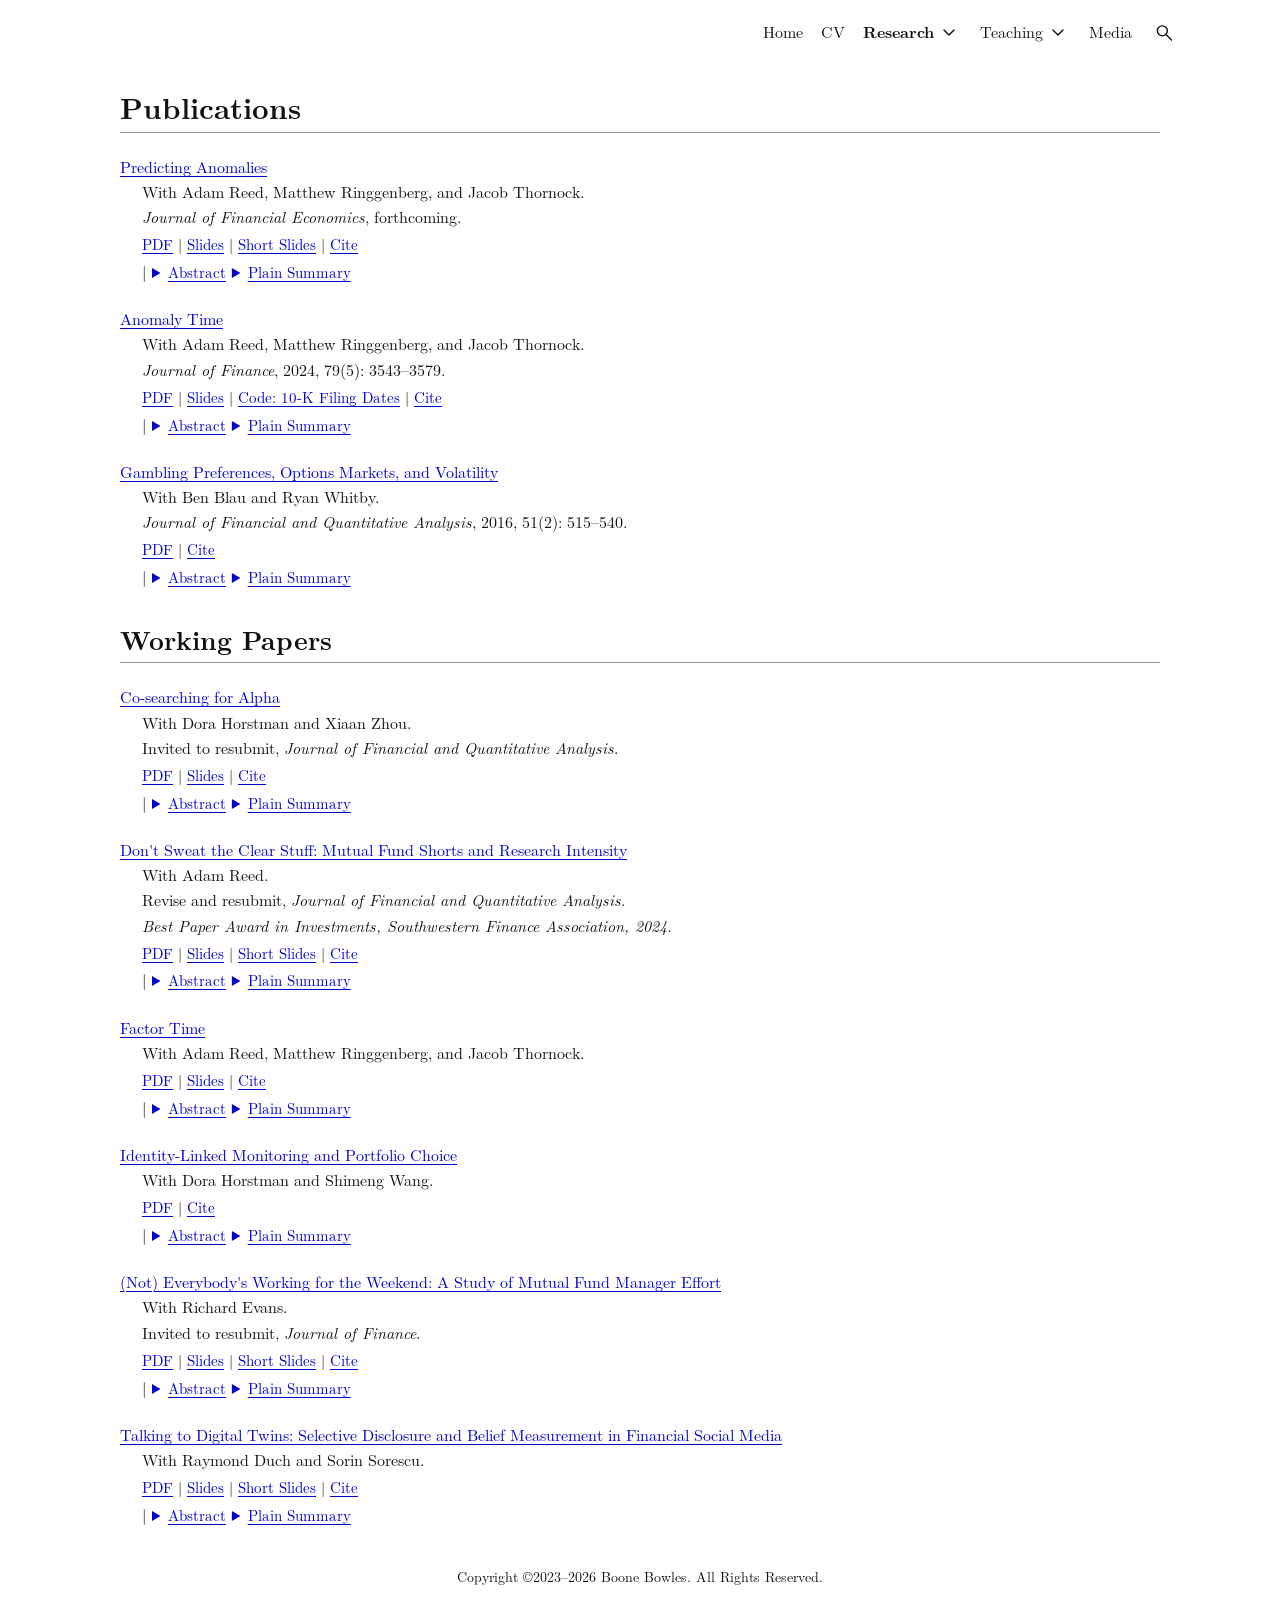
<file: research/index.html>
<!doctype html>
<html lang="en">
<head>
  <meta charset="utf-8">
  <script>
  (() => {
    if (!["www.boonebowles.com", "boonebowles.com"].includes(window.location.hostname)) return;
    window.dataLayer = window.dataLayer || [];
    window.gtag = function () { window.dataLayer.push(arguments); };
    window.gtag('js', new Date());
    window.gtag('config', 'G-X4S28CE4ZL', {
      allow_google_signals: false,
      allow_ad_personalization_signals: false,
      cookie_domain: 'none'
    });
    const tag = document.createElement('script');
    tag.async = true;
    tag.src = 'https://www.googletagmanager.com/gtag/js?id=G-X4S28CE4ZL';
    document.head.appendChild(tag);
  })();
  </script>
  <meta name="viewport" content="width=device-width, initial-scale=1">
  <title>Research | Boone Bowles</title>
  <meta name="description" content="Research by Boone Bowles on asset pricing and investor behavior: what investors choose to learn, how they use information, and how it shapes prices.">
  <link rel="canonical" href="https://www.boonebowles.com/research/">
  <meta property="og:title" content="Research | Boone Bowles">
  <meta property="og:description" content="Research by Boone Bowles on asset pricing and investor behavior: what investors choose to learn, how they use information, and how it shapes prices.">
  <meta property="og:type" content="website">
  <meta property="og:url" content="https://www.boonebowles.com/research/">
  <meta property="og:image" content="https://www.boonebowles.com/assets/boone-bowles.png">
  
  <link rel="icon" href="/assets/favicon.svg" type="image/svg+xml">
  <link rel="stylesheet" href="/assets/fonts/fonts.css?v=7856ff3ea1a6">
  <link rel="stylesheet" href="/assets/site.css?v=672183d09035">
  <script src="/assets/site.js?v=195dbba22fdc" defer></script>
</head>
<body data-base="">
  <a class="skip-link" href="#main">Skip to main content</a>
  <header class="site-header">
    <button class="icon-button menu-toggle" type="button" aria-label="Open navigation" aria-expanded="false" aria-controls="site-nav" hidden>
      <svg viewBox="0 0 24 24" aria-hidden="true"><path d="M4 6h16M4 12h16M4 18h16"/></svg>
    </button>
    <nav id="site-nav" aria-label="Main navigation">
      <a href="/" data-page="home">Home</a>
      <a href="/assets/boone-bowles-cv.pdf" target="_blank" rel="noopener noreferrer" title="Opens in a new tab">CV</a>
      <div class="nav-group">
        <a href="/research/" data-page="research" aria-current="page">Research</a>
        <button class="submenu-toggle icon-button" type="button" aria-label="Research pages" aria-expanded="false" aria-controls="research-menu" hidden>
          <svg viewBox="0 0 24 24" aria-hidden="true"><path d="m6 9 6 6 6-6"/></svg>
        </button>
        <div id="research-menu" class="submenu" hidden>
          <a href="/conference-discussions/" data-page="conference-discussions">Conference Discussions</a>
        </div>
      </div>
      <div class="nav-group">
        <a href="/teaching/" data-page="teaching">Teaching</a>
        <button class="submenu-toggle icon-button" type="button" aria-label="Teaching pages" aria-expanded="false" aria-controls="teaching-menu" hidden>
          <svg viewBox="0 0 24 24" aria-hidden="true"><path d="m6 9 6 6 6-6"/></svg>
        </button>
        <div id="teaching-menu" class="submenu" hidden>
          <a href="/teaching/corporate-finance-mba/">Corporate Finance (MBA)</a>
          <a href="/teaching/finance-for-the-professional-online-mba/">Finance for the Professional (Flex-Online MBA)</a>
          <a href="/teaching/money/">Money &amp; Capital Markets</a>
          <a href="/teaching/boot-camp/">Boot Camp</a>
        </div>
      </div>
      <a href="/media/" data-page="media">Media</a>
    </nav>
    <button class="icon-button search-toggle" type="button" aria-label="Search this site" hidden>
      <svg viewBox="0 0 24 24" aria-hidden="true"><circle cx="10" cy="10" r="6"/><path d="m15 15 6 6"/></svg>
    </button>
  </header>
  <main id="main" class="content-shell " tabindex="-1">
<section class="page-section">
<h1>Publications</h1>

<article class="paper" id="predicting-anomalies">
<p class="paper-title"><a href="https://papers.ssrn.com/sol3/papers.cfm?abstract_id=4939779" target="_blank" rel="noopener noreferrer" title="Opens in a new tab">Predicting Anomalies</a></p>
<p class="paper-authors">With Adam Reed, Matthew Ringgenberg, and Jacob Thornock.</p>
<p class="paper-status"><em>Journal of Financial Economics</em>, forthcoming.</p>
<div class="resource-links"><a href="/assets/papers/predicting-anomalies.pdf" target="_blank" rel="noopener noreferrer" title="Opens in a new tab">PDF</a> <span aria-hidden="true">|</span> <a href="/assets/slides/papers/predicting-anomalies-slides.pdf" target="_blank" rel="noopener noreferrer" title="Opens in a new tab">Slides</a> <span aria-hidden="true">|</span> <a href="/assets/slides/papers/predicting-anomalies-short-slides.pdf" target="_blank" rel="noopener noreferrer" title="Opens in a new tab">Short Slides</a> <span aria-hidden="true">|</span> <details class="paper-citation"><summary>Cite</summary><div class="citation-panel"><div class="citation-heading"><label for="bibtex-predicting-anomalies">BibTeX</label><button class="copy-bibtex" type="button" data-editor="bibtex-predicting-anomalies" hidden>Copy BibTeX</button><span class="copy-status" role="status" aria-live="polite"></span></div><textarea id="bibtex-predicting-anomalies" aria-label="BibTeX for Predicting Anomalies" rows="7" spellcheck="false" autocapitalize="off">@article{BowlesEtAlForthcomingPredictingAnomalies,
  author = {Bowles, Boone and Reed, Adam V. and Ringgenberg, Matthew C. and Thornock, Jacob R.},
  title = {Predicting Anomalies},
  year = {forthcoming},
  journal = {Journal of Financial Economics},
  url = {https://papers.ssrn.com/sol3/papers.cfm?abstract_id=4939779}
}</textarea><p class="citation-label">APA</p><p class="apa-citation">Bowles, B., Reed, A. V., Ringgenberg, M. C., &amp; Thornock, J. R. (in press). Predicting anomalies. <em>Journal of Financial Economics</em>. <a href="https://papers.ssrn.com/sol3/papers.cfm?abstract_id=4939779" target="_blank" rel="noopener noreferrer" title="Opens in a new tab">https://papers.ssrn.com/sol3/papers.cfm?abstract_id=4939779</a></p></div></details></div>
<div class="paper-descriptions"><details class="paper-abstract"><summary>Abstract</summary><p>We show that stock returns exhibit predictable patterns before the publication of anomaly trading signals. Moreover, anomaly trading signals derived from financial data are themselves predictable, making it possible to trade before financial statements are released. A trading strategy based on predicted anomaly signals earns an annualized return of 2.80% in the quarter before the signal is released. In recent periods, this return predictability is concentrated in signals that are harder to forecast, and returns are increasingly earned several quarters before signals are released. Our findings suggest anomalies are more anomalous than previously recognized.</p></details> <span aria-hidden="true">|</span> <details class="paper-overview"><summary>Plain Summary</summary><p>A trading signal does not have to be public for markets to anticipate it. We show that many signals can be predicted before financial statements are released, and investors can earn returns by trading ahead of their publication.</p></details></div>
</article>

<article class="paper" id="anomaly-time">
<p class="paper-title"><a href="https://doi.org/10.1111/jofi.13372" target="_blank" rel="noopener noreferrer" title="Opens in a new tab">Anomaly Time</a></p>
<p class="paper-authors">With Adam Reed, Matthew Ringgenberg, and Jacob Thornock.</p>
<p class="paper-status"><em>Journal of Finance</em>, 2024, 79(5): 3543–3579.</p>
<div class="resource-links"><a href="/assets/papers/anomaly-time.pdf" target="_blank" rel="noopener noreferrer" title="Opens in a new tab">PDF</a> <span aria-hidden="true">|</span> <a href="/assets/slides/papers/anomaly-time-slides.pdf" target="_blank" rel="noopener noreferrer" title="Opens in a new tab">Slides</a> <span aria-hidden="true">|</span> <a href="/assets/code/anomaly-time-10-k-filing-dates.sas" target="_blank" rel="noopener noreferrer" title="Opens in a new tab">Code: 10-K Filing Dates</a> <span aria-hidden="true">|</span> <details class="paper-citation"><summary>Cite</summary><div class="citation-panel"><div class="citation-heading"><label for="bibtex-anomaly-time">BibTeX</label><button class="copy-bibtex" type="button" data-editor="bibtex-anomaly-time" hidden>Copy BibTeX</button><span class="copy-status" role="status" aria-live="polite"></span></div><textarea id="bibtex-anomaly-time" aria-label="BibTeX for Anomaly Time" rows="11" spellcheck="false" autocapitalize="off">@article{BowlesEtAl2024AnomalyTime,
  author = {Bowles, Boone and Reed, Adam V. and Ringgenberg, Matthew C. and Thornock, Jacob R.},
  title = {Anomaly Time},
  year = {2024},
  journal = {The Journal of Finance},
  volume = {79},
  number = {5},
  pages = {3543--3579},
  doi = {10.1111/jofi.13372},
  url = {https://doi.org/10.1111/jofi.13372}
}</textarea><p class="citation-label">APA</p><p class="apa-citation">Bowles, B., Reed, A. V., Ringgenberg, M. C., &amp; Thornock, J. R. (2024). Anomaly time. <em>The Journal of Finance, 79</em>(5), 3543–3579. <a href="https://doi.org/10.1111/jofi.13372" target="_blank" rel="noopener noreferrer" title="Opens in a new tab">https://doi.org/10.1111/jofi.13372</a></p></div></details></div>
<div class="paper-descriptions"><details class="paper-abstract"><summary>Abstract</summary><p>We examine the timing of returns around the publication of anomaly trading signals. Using a database that measures when information is first publicly released, we show that anomaly returns are concentrated in the first month after information release dates, and these returns decay soon thereafter. We also show that the academic convention of forming portfolios in June underestimates predictability because it uses stale information, which makes some anomalies appear insignificant. In contrast, we show many anomalies do predict returns if portfolios are formed immediately after information releases. Finally, we develop guidance on forming portfolios without using stale information.</p></details> <span aria-hidden="true">|</span> <details class="paper-overview"><summary>Plain Summary</summary><p>When you form a portfolio matters. We show that returns from many investment signals arrive in the first month after the underlying information becomes public, then fade. Waiting until June to form portfolios misses much of that predictability.</p></details></div>
</article>

<article class="paper" id="gambling-preferences-options-markets-and-volatility">
<p class="paper-title"><a href="https://doi.org/10.1017/S002210901600020X" target="_blank" rel="noopener noreferrer" title="Opens in a new tab">Gambling Preferences, Options Markets, and Volatility</a></p>
<p class="paper-authors">With Ben Blau and Ryan Whitby.</p>
<p class="paper-status"><em>Journal of Financial and Quantitative Analysis</em>, 2016, 51(2): 515–540.</p>
<div class="resource-links"><a href="/assets/papers/gambling-preferences-options-markets-and-volatility.pdf" target="_blank" rel="noopener noreferrer" title="Opens in a new tab">PDF</a> <span aria-hidden="true">|</span> <details class="paper-citation"><summary>Cite</summary><div class="citation-panel"><div class="citation-heading"><label for="bibtex-gambling-preferences-options-markets-and-volatility">BibTeX</label><button class="copy-bibtex" type="button" data-editor="bibtex-gambling-preferences-options-markets-and-volatility" hidden>Copy BibTeX</button><span class="copy-status" role="status" aria-live="polite"></span></div><textarea id="bibtex-gambling-preferences-options-markets-and-volatility" aria-label="BibTeX for Gambling Preferences, Options Markets, and Volatility" rows="11" spellcheck="false" autocapitalize="off">@article{BlauEtAl2016GamblingPreferences,
  author = {Blau, Benjamin M. and Bowles, T. Boone and Whitby, Ryan J.},
  title = {Gambling Preferences, Options Markets, and Volatility},
  year = {2016},
  journal = {Journal of Financial and Quantitative Analysis},
  volume = {51},
  number = {2},
  pages = {515--540},
  doi = {10.1017/S002210901600020X},
  url = {https://doi.org/10.1017/S002210901600020X}
}</textarea><p class="citation-label">APA</p><p class="apa-citation">Blau, B. M., Bowles, T. B., &amp; Whitby, R. J. (2016). Gambling preferences, options markets, and volatility. <em>Journal of Financial and Quantitative Analysis, 51</em>(2), 515–540. <a href="https://doi.org/10.1017/S002210901600020X" target="_blank" rel="noopener noreferrer" title="Opens in a new tab">https://doi.org/10.1017/S002210901600020X</a></p></div></details></div>
<div class="paper-descriptions"><details class="paper-abstract"><summary>Abstract</summary><p>Despite assumptions of mean-variance efficiency that underlie most asset pricing models, investors have shown a penchant for positive skewness. This study documents that the ratio of call option volume relative to total option volume is greatest for stocks with return distributions that resemble lotteries. These results suggest that investors’ preferences for lottery-type stocks might be reflected in the level of call option volume. Perhaps, more importantly, we test whether these preferences affect future spot price volatility. Consistent with our expectation, we find that preferences for lotteries by call option traders directly affect future volatility in the underlying asset.</p></details> <span aria-hidden="true">|</span> <details class="paper-overview"><summary>Plain Summary</summary><p>Some stocks resemble lottery tickets: a small chance of a large payoff. We find that call options account for a larger share of option trading on these stocks, and that investors’ preference for lottery-like payoffs affects future volatility in the underlying shares.</p></details></div>
</article>
</section>

<section class="page-section">
<h2>Working Papers</h2>

<article class="paper" id="co-searching-for-alpha">
<p class="paper-title"><a href="https://papers.ssrn.com/sol3/papers.cfm?abstract_id=5223653" target="_blank" rel="noopener noreferrer" title="Opens in a new tab">Co-searching for Alpha</a></p>
<p class="paper-authors">With Dora Horstman and Xiaan Zhou.</p>
<p class="paper-status">Invited to resubmit, <em>Journal of Financial and Quantitative Analysis</em>.</p>
<div class="resource-links"><a href="/assets/papers/co-searching-for-alpha.pdf" target="_blank" rel="noopener noreferrer" title="Opens in a new tab">PDF</a> <span aria-hidden="true">|</span> <a href="/assets/slides/papers/co-searching-for-alpha-slides.pdf" target="_blank" rel="noopener noreferrer" title="Opens in a new tab">Slides</a> <span aria-hidden="true">|</span> <details class="paper-citation"><summary>Cite</summary><div class="citation-panel"><div class="citation-heading"><label for="bibtex-co-searching-for-alpha">BibTeX</label><button class="copy-bibtex" type="button" data-editor="bibtex-co-searching-for-alpha" hidden>Copy BibTeX</button><span class="copy-status" role="status" aria-live="polite"></span></div><textarea id="bibtex-co-searching-for-alpha" aria-label="BibTeX for Co-searching for Alpha" rows="7" spellcheck="false" autocapitalize="off">@unpublished{BowlesEtAl2025CoSearching,
  author = {Bowles, Boone and Horstman, Dora and Zhou, Xiaan},
  title = {Co-searching for Alpha},
  year = {2025},
  note = {Working paper},
  url = {https://papers.ssrn.com/sol3/papers.cfm?abstract_id=5223653}
}</textarea><p class="citation-label">APA</p><p class="apa-citation">Bowles, B., Horstman, D., &amp; Zhou, X. (2025). <em>Co-searching for alpha.</em> SSRN. <a href="https://papers.ssrn.com/sol3/papers.cfm?abstract_id=5223653" target="_blank" rel="noopener noreferrer" title="Opens in a new tab">https://papers.ssrn.com/sol3/papers.cfm?abstract_id=5223653</a></p></div></details></div>
<div class="paper-descriptions"><details class="paper-abstract"><summary>Abstract</summary><p>We infer firm connections from hedge funds&#x27; co-search behavior in EDGAR and find that connected firms exhibit strong return predictability: annual alpha is 8.16%. Moreover, this effect is strongest for firms with complex disclosures and sparse analyst coverage, consistent with models of limited attention. We also show that hedge funds frequently churn their network of firm connections---responding to news and capturing fleeting ties among firms---and actively trade based on these connections. These findings highlight a distinct view of firm connectedness and uncover a novel channel of information flow that hedge funds translate into consistent alpha.</p></details> <span aria-hidden="true">|</span> <details class="paper-overview"><summary>Plain Summary</summary><p>Two firms can be connected by the investors researching them. We use hedge funds’ SEC filing downloads to identify those connections and show that they predict stock returns. The connections change frequently, and funds trade on them.</p></details></div>
</article>

<article class="paper" id="dont-sweat-the-clear-stuff">
<p class="paper-title"><a href="https://papers.ssrn.com/sol3/papers.cfm?abstract_id=4559418" target="_blank" rel="noopener noreferrer" title="Opens in a new tab">Don&#x27;t Sweat the Clear Stuff: Mutual Fund Shorts and Research Intensity</a></p>
<p class="paper-authors">With Adam Reed.</p>
<p class="paper-status">Revise and resubmit, <em>Journal of Financial and Quantitative Analysis</em>.</p>
<p class="paper-status"><em>Best Paper Award in Investments, Southwestern Finance Association, 2024.</em></p>
<div class="resource-links"><a href="/assets/papers/dont-sweat-the-clear-stuff.pdf" target="_blank" rel="noopener noreferrer" title="Opens in a new tab">PDF</a> <span aria-hidden="true">|</span> <a href="/assets/slides/papers/dont-sweat-the-clear-stuff-slides.pdf" target="_blank" rel="noopener noreferrer" title="Opens in a new tab">Slides</a> <span aria-hidden="true">|</span> <a href="/assets/slides/papers/dont-sweat-the-clear-stuff-short-slides.pdf" target="_blank" rel="noopener noreferrer" title="Opens in a new tab">Short Slides</a> <span aria-hidden="true">|</span> <details class="paper-citation"><summary>Cite</summary><div class="citation-panel"><div class="citation-heading"><label for="bibtex-dont-sweat-the-clear-stuff">BibTeX</label><button class="copy-bibtex" type="button" data-editor="bibtex-dont-sweat-the-clear-stuff" hidden>Copy BibTeX</button><span class="copy-status" role="status" aria-live="polite"></span></div><textarea id="bibtex-dont-sweat-the-clear-stuff" aria-label="BibTeX for Don&#x27;t Sweat the Clear Stuff: Mutual Fund Shorts and Research Intensity" rows="7" spellcheck="false" autocapitalize="off">@unpublished{BowlesReed2026DontSweat,
  author = {Bowles, Boone and Reed, Adam V.},
  title = {Don&#x27;t Sweat the Clear Stuff: Mutual Fund Shorts and Research Intensity},
  year = {2026},
  note = {Working paper},
  url = {https://papers.ssrn.com/sol3/papers.cfm?abstract_id=4559418}
}</textarea><p class="citation-label">APA</p><p class="apa-citation">Bowles, B. &amp; Reed, A. V. (2026). <em>Don&#x27;t sweat the clear stuff: Mutual fund shorts and research intensity.</em> SSRN. <a href="https://papers.ssrn.com/sol3/papers.cfm?abstract_id=4559418" target="_blank" rel="noopener noreferrer" title="Opens in a new tab">https://papers.ssrn.com/sol3/papers.cfm?abstract_id=4559418</a></p></div></details></div>
<div class="paper-descriptions"><details class="paper-abstract"><summary>Abstract</summary><p>Using mutual fund holdings linked to EDGAR requests, we study how fund families research long and short positions. Among families with observable research activity, short positions outperform comparable longs by roughly 100 basis points per quarter and receive about 10% more EDGAR requests. We develop a model of information acquisition with short-side frictions that rationalizes greater research intensity and higher returns, and a sequential-sampling extension predicts, paradoxically, that more-researched shorts can earn smaller absolute returns. The evidence is consistent with this inverse relation: attention concentrates on borderline shorts, while clear winners require less research.</p></details> <span aria-hidden="true">|</span> <details class="paper-overview"><summary>Plain Summary</summary><p>In our sample, mutual funds research their short positions more than their longs, and their shorts perform better. But more research does not always mean a larger gain: much of the effort goes to shorts that are harder to judge. Clearer opportunities need less investigation.</p></details></div>
</article>

<article class="paper" id="factor-time">
<p class="paper-title"><a href="https://papers.ssrn.com/sol3/papers.cfm?abstract_id=7384719" target="_blank" rel="noopener noreferrer" title="Opens in a new tab">Factor Time</a></p>
<p class="paper-authors">With Adam Reed, Matthew Ringgenberg, and Jacob Thornock.</p>

<div class="resource-links"><a href="/assets/papers/factor-time.pdf" target="_blank" rel="noopener noreferrer" title="Opens in a new tab">PDF</a> <span aria-hidden="true">|</span> <a href="/assets/slides/papers/factor-time-slides.pdf" target="_blank" rel="noopener noreferrer" title="Opens in a new tab">Slides</a> <span aria-hidden="true">|</span> <details class="paper-citation"><summary>Cite</summary><div class="citation-panel"><div class="citation-heading"><label for="bibtex-factor-time">BibTeX</label><button class="copy-bibtex" type="button" data-editor="bibtex-factor-time" hidden>Copy BibTeX</button><span class="copy-status" role="status" aria-live="polite"></span></div><textarea id="bibtex-factor-time" aria-label="BibTeX for Factor Time" rows="7" spellcheck="false" autocapitalize="off">@unpublished{BowlesEtAl2026FactorTime,
  author = {Bowles, Boone and Reed, Adam V. and Ringgenberg, Matthew C. and Thornock, Jacob R.},
  title = {Factor Time},
  year = {2026},
  note = {Working paper},
  url = {https://papers.ssrn.com/sol3/papers.cfm?abstract_id=7384719}
}</textarea><p class="citation-label">APA</p><p class="apa-citation">Bowles, B., Reed, A. V., Ringgenberg, M. C., &amp; Thornock, J. R. (2026). <em>Factor time.</em> SSRN. <a href="https://papers.ssrn.com/sol3/papers.cfm?abstract_id=7384719" target="_blank" rel="noopener noreferrer" title="Opens in a new tab">https://papers.ssrn.com/sol3/papers.cfm?abstract_id=7384719</a></p></div></details></div>
<div class="paper-descriptions"><details class="paper-abstract"><summary>Abstract</summary><p>Factor models conventionally form portfolios annually using stale financial statements released months earlier. We construct fresh factors each month using the most recent annual financial statements. Fresh factors modestly improve pricing, but augmenting the stale model with the change in returns from updating stale portfolio assignments significantly improves pricing because the two components carry different pricing content. This reallocates abnormal returns, reverses the interpretation of thousands of event-study CARs, and reclassifies 14.7% of top-decile mutual funds. These findings reveal a fundamental structure in returns: a slow-moving component reflecting persistent fundamental risk and a fast-moving component capturing the arrival of information.</p></details> <span aria-hidden="true">|</span> <details class="paper-overview"><summary>Plain Summary</summary><p>Standard factor models often use financial statements that are months out of date. We show that the original factor portfolio and the return change from updating it capture different parts of stock returns. Using both changes how we measure abnormal returns and evaluate mutual funds.</p></details></div>
</article>

<article class="paper" id="identity-linked-monitoring-and-portfolio-choice">
<p class="paper-title"><a href="https://papers.ssrn.com/abstract=6616124" target="_blank" rel="noopener noreferrer" title="Opens in a new tab">Identity-Linked Monitoring and Portfolio Choice</a></p>
<p class="paper-authors">With Dora Horstman and Shimeng Wang.</p>

<div class="resource-links"><a href="/assets/papers/identity-linked-monitoring-and-portfolio-choice.pdf" target="_blank" rel="noopener noreferrer" title="Opens in a new tab">PDF</a> <span aria-hidden="true">|</span> <details class="paper-citation"><summary>Cite</summary><div class="citation-panel"><div class="citation-heading"><label for="bibtex-identity-linked-monitoring-and-portfolio-choice">BibTeX</label><button class="copy-bibtex" type="button" data-editor="bibtex-identity-linked-monitoring-and-portfolio-choice" hidden>Copy BibTeX</button><span class="copy-status" role="status" aria-live="polite"></span></div><textarea id="bibtex-identity-linked-monitoring-and-portfolio-choice" aria-label="BibTeX for Identity-Linked Monitoring and Portfolio Choice" rows="7" spellcheck="false" autocapitalize="off">@unpublished{BowlesEtAl2026IdentityLinked,
  author = {Bowles, Boone and Horstman, Dora and Wang, Shimeng},
  title = {Identity-Linked Monitoring and Portfolio Choice},
  year = {2026},
  note = {Working paper},
  url = {https://papers.ssrn.com/abstract=6616124}
}</textarea><p class="citation-label">APA</p><p class="apa-citation">Bowles, B., Horstman, D., &amp; Wang, S. (2026). <em>Identity-linked monitoring and portfolio choice.</em> SSRN. <a href="https://papers.ssrn.com/abstract=6616124" target="_blank" rel="noopener noreferrer" title="Opens in a new tab">https://papers.ssrn.com/abstract=6616124</a></p></div></details></div>
<div class="paper-descriptions"><details class="paper-abstract"><summary>Abstract</summary><p>Identity-linked portfolio tilts in delegated management can reflect taste-based affinity or a comparative advantage in monitoring. Using gender alignment between U.S. mutual fund managers and CEOs, we show female-managed funds overweight female-CEO firms by 0.13 percentage points of TNA (about 5% of mean exposure), a tilt that rises after female-manager appointments. The taste-based channel predicts ESG co-tilts and return sacrifice; we find neither. Instead, the tilt is strongest for geographically proximate firms and is accompanied by fewer SEC filing downloads despite larger positions, consistent with substitution away from public-information acquisition toward a monitoring-based comparative advantage.</p></details> <span aria-hidden="true">|</span> <details class="paper-overview"><summary>Plain Summary</summary><p>Female-managed mutual funds tilt their portfolios toward firms led by female CEOs. We find no evidence that this tilt sacrifices returns or reflects a broader preference for ESG stocks. Instead, the evidence is consistent with an advantage in monitoring those firms.</p></details></div>
</article>

<article class="paper" id="not-everybodys-working-for-the-weekend">
<p class="paper-title"><a href="https://papers.ssrn.com/sol3/papers.cfm?abstract_id=4559412" target="_blank" rel="noopener noreferrer" title="Opens in a new tab">(Not) Everybody&#x27;s Working for the Weekend: A Study of Mutual Fund Manager Effort</a></p>
<p class="paper-authors">With Richard Evans.</p>
<p class="paper-status">Invited to resubmit, <em>Journal of Finance</em>.</p>
<div class="resource-links"><a href="/assets/papers/not-everybodys-working-for-the-weekend.pdf" target="_blank" rel="noopener noreferrer" title="Opens in a new tab">PDF</a> <span aria-hidden="true">|</span> <a href="/assets/slides/papers/not-everybodys-working-for-the-weekend-slides.pdf" target="_blank" rel="noopener noreferrer" title="Opens in a new tab">Slides</a> <span aria-hidden="true">|</span> <a href="/assets/slides/papers/not-everybodys-working-for-the-weekend-short-slides.pdf" target="_blank" rel="noopener noreferrer" title="Opens in a new tab">Short Slides</a> <span aria-hidden="true">|</span> <details class="paper-citation"><summary>Cite</summary><div class="citation-panel"><div class="citation-heading"><label for="bibtex-not-everybodys-working-for-the-weekend">BibTeX</label><button class="copy-bibtex" type="button" data-editor="bibtex-not-everybodys-working-for-the-weekend" hidden>Copy BibTeX</button><span class="copy-status" role="status" aria-live="polite"></span></div><textarea id="bibtex-not-everybodys-working-for-the-weekend" aria-label="BibTeX for (Not) Everybody&#x27;s Working for the Weekend: A Study of Mutual Fund Manager Effort" rows="7" spellcheck="false" autocapitalize="off">@unpublished{BowlesEvans2025WorkingForTheWeekend,
  author = {Bowles, Boone and Evans, Richard B.},
  title = {({N}ot) Everybody&#x27;s Working for the Weekend: A Study of Mutual Fund Manager Effort},
  year = {2025},
  note = {Working paper},
  url = {https://papers.ssrn.com/sol3/papers.cfm?abstract_id=4559412}
}</textarea><p class="citation-label">APA</p><p class="apa-citation">Bowles, B. &amp; Evans, R. B. (2025). <em>(Not) everybody&#x27;s working for the weekend: A study of mutual fund manager effort.</em> SSRN. <a href="https://papers.ssrn.com/sol3/papers.cfm?abstract_id=4559412" target="_blank" rel="noopener noreferrer" title="Opens in a new tab">https://papers.ssrn.com/sol3/papers.cfm?abstract_id=4559412</a></p></div></details></div>
<div class="paper-descriptions"><details class="paper-abstract"><summary>Abstract</summary><p>We develop a novel measure of effort based on unique observations of weekend work activity and revisit fundamental questions of asset management: how does effort relate to incentives, and how does effort affect performance? Mutual fund managers facing competitive incentives work more weekends, particularly following outflows and increased tracking error. Also, heightened effort predicts improved future returns -- especially among funds with competitive incentives, high active share, and low turnover -- and using exogenous variation in local weather we demonstrate a causal link between effort and returns. Finally, we show that the outperformance arises from a mixture of effort, targeted firm-research, and selectively trading the right stocks.</p></details> <span aria-hidden="true">|</span> <details class="paper-overview"><summary>Plain Summary</summary><p>Weekend work gives us a way to measure fund managers’ effort. We find that managers work more when competitive pressure rises, and that greater effort improves returns. The gains come from researching firms and selectively trading the right stocks.</p></details></div>
</article>

<article class="paper" id="talking-to-digital-twins">
<p class="paper-title"><a href="https://papers.ssrn.com/abstract=7212519" target="_blank" rel="noopener noreferrer" title="Opens in a new tab">Talking to Digital Twins: Selective Disclosure and Belief Measurement in Financial Social Media</a></p>
<p class="paper-authors">With Raymond Duch and Sorin Sorescu.</p>

<div class="resource-links"><a href="/assets/papers/talking-to-digital-twins.pdf" target="_blank" rel="noopener noreferrer" title="Opens in a new tab">PDF</a> <span aria-hidden="true">|</span> <a href="/assets/slides/papers/talking-to-digital-twins-byu-2026-slides.pdf" target="_blank" rel="noopener noreferrer" title="Opens in a new tab">Slides</a> <span aria-hidden="true">|</span> <a href="/assets/slides/papers/talking-to-digital-twins-slides.pdf?v=14ea450d68c3" target="_blank" rel="noopener noreferrer" title="Opens in a new tab">Short Slides</a> <span aria-hidden="true">|</span> <details class="paper-citation"><summary>Cite</summary><div class="citation-panel"><div class="citation-heading"><label for="bibtex-talking-to-digital-twins">BibTeX</label><button class="copy-bibtex" type="button" data-editor="bibtex-talking-to-digital-twins" hidden>Copy BibTeX</button><span class="copy-status" role="status" aria-live="polite"></span></div><textarea id="bibtex-talking-to-digital-twins" aria-label="BibTeX for Talking to Digital Twins: Selective Disclosure and Belief Measurement in Financial Social Media" rows="7" spellcheck="false" autocapitalize="off">@unpublished{BowlesEtAl2026DigitalTwins,
  author = {Bowles, Boone and Duch, Raymond and Sorescu, Sorin},
  title = {Talking to Digital Twins: Selective Disclosure and Belief Measurement in Financial Social Media},
  year = {2026},
  note = {Working paper},
  url = {https://papers.ssrn.com/abstract=7212519}
}</textarea><p class="citation-label">APA</p><p class="apa-citation">Bowles, B., Duch, R., &amp; Sorescu, S. (2026). <em>Talking to digital twins: Selective disclosure and belief measurement in financial social media.</em> SSRN. <a href="https://papers.ssrn.com/abstract=7212519" target="_blank" rel="noopener noreferrer" title="Opens in a new tab">https://papers.ssrn.com/abstract=7212519</a></p></div></details></div>
<div class="paper-descriptions"><details class="paper-abstract"><summary>Abstract</summary><p>Social media affect financial markets, but public posts by financial media personas are voluntary disclosures. What is not disclosed is therefore usually unobserved. We address this measurement problem by conducting repeated, real-time interviews of &quot;digital twins&quot; built from monitored finfluencers&#x27; X accounts under a fixed protocol. The interviews recover stocklevel public-persona belief proxies even when no public recommendation is made. Because the interviews are generated and archived before the relevant return windows, the design avoids the look-ahead bias that arises when LLMs are queried ex post. The evidence shows that information obtained from these digital-twin interviews predicts the cross section of large-cap stock returns in the expected direction. Repeated real-time interviews therefore show how selective disclosure can be turned into measurable panels of market views.</p></details> <span aria-hidden="true">|</span> <details class="paper-overview"><summary>Plain Summary</summary><p>Financial commentators choose which stock views to make public. We interview digital twins built from their social media accounts to measure views implied by their public personas, including stocks with no public recommendation. Recorded before the returns we study, these measures predict stock returns.</p></details></div>
</article>
</section>
  </main>
  <footer class="site-footer">Copyright ©2023–2026 Boone Bowles. All Rights Reserved.</footer>
  <dialog id="site-search" aria-labelledby="search-title">
    <div class="search-heading"><h2 id="search-title">Search this site</h2><form method="dialog"><button class="icon-button" aria-label="Close search">×</button></form></div>
    <label for="search-input">Search pages, papers, courses, and discussions</label>
    <input id="search-input" type="search" autocomplete="off" placeholder="Search…">
    <p id="search-status" role="status" aria-live="polite"></p>
    <ul id="search-results"></ul>
  </dialog>
</body>
</html>
</file>
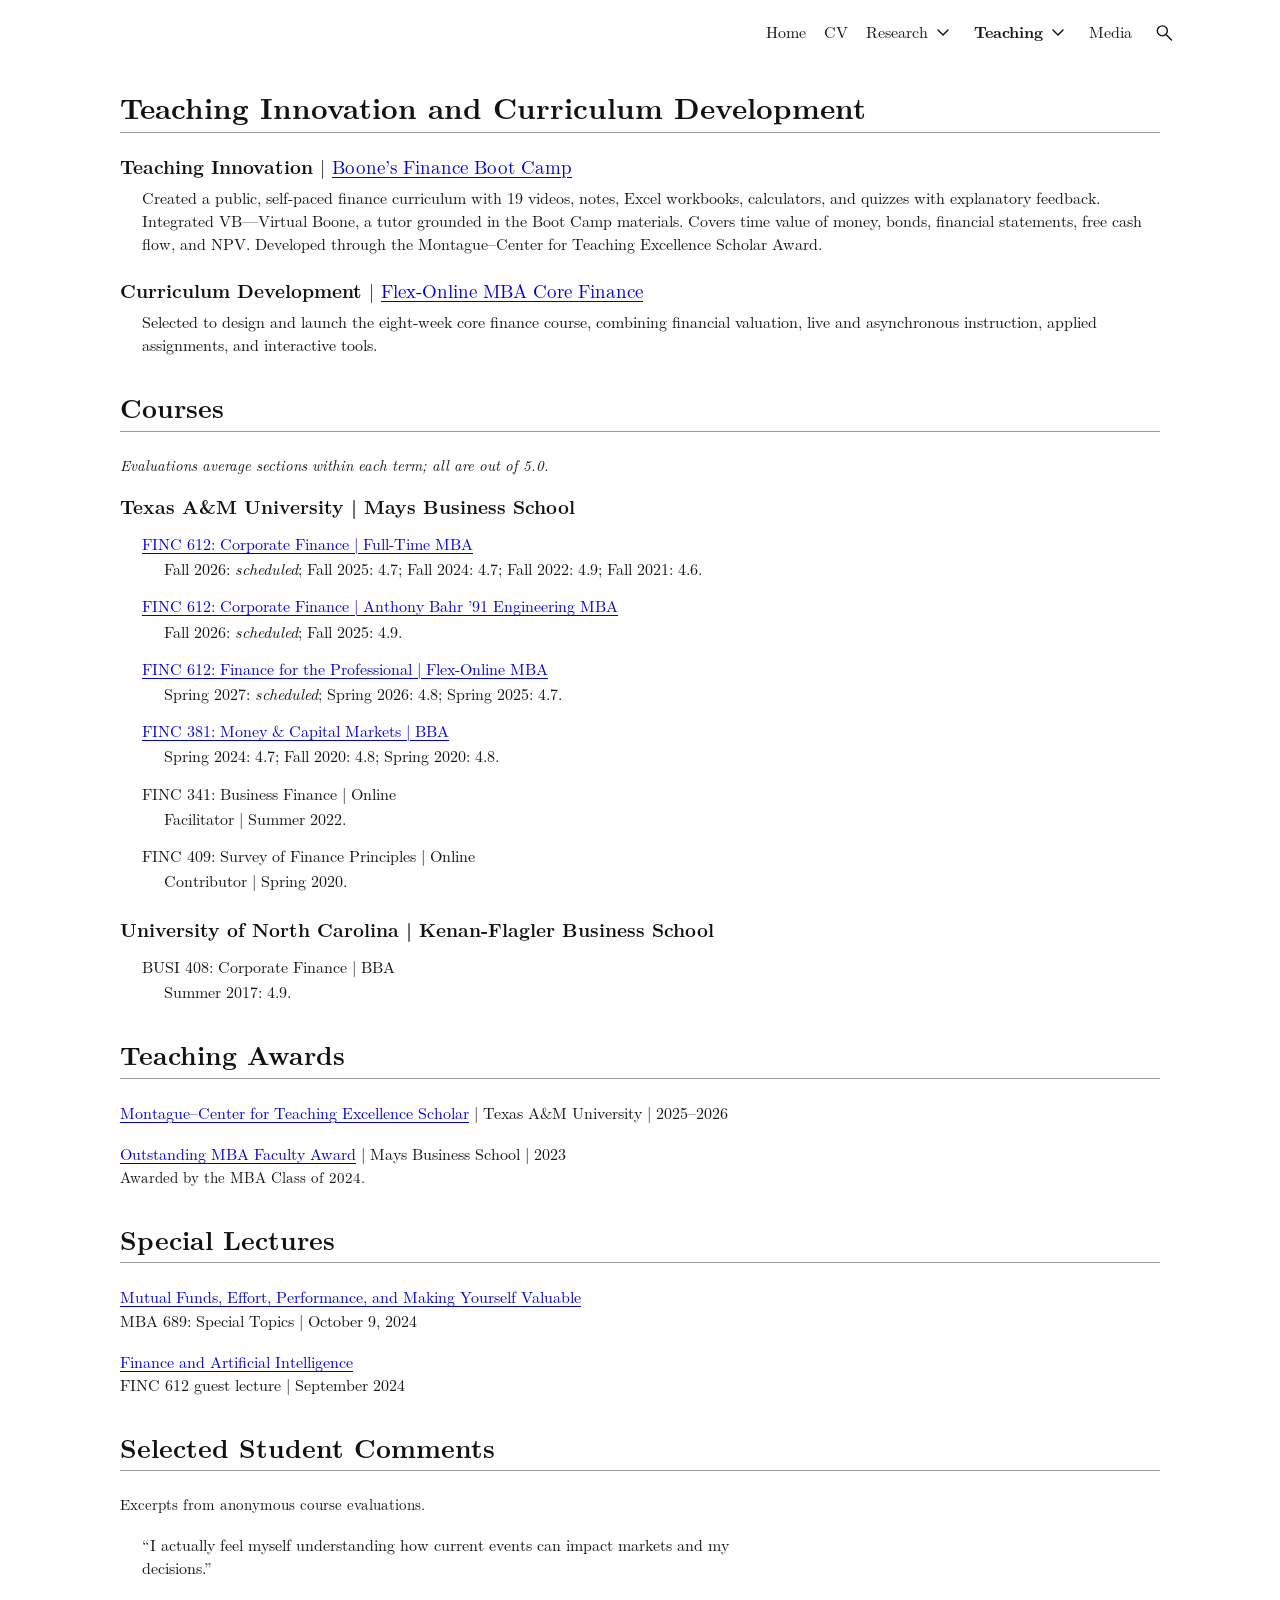
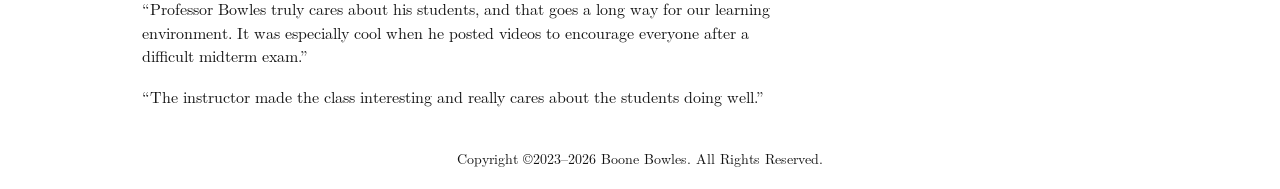
<file: teaching/index.html>
<!doctype html>
<html lang="en">
<head>
  <meta charset="utf-8">
  <script>
  (() => {
    if (!["www.boonebowles.com", "boonebowles.com"].includes(window.location.hostname)) return;
    window.dataLayer = window.dataLayer || [];
    window.gtag = function () { window.dataLayer.push(arguments); };
    window.gtag('js', new Date());
    window.gtag('config', 'G-X4S28CE4ZL', {
      allow_google_signals: false,
      allow_ad_personalization_signals: false,
      cookie_domain: 'none'
    });
    const tag = document.createElement('script');
    tag.async = true;
    tag.src = 'https://www.googletagmanager.com/gtag/js?id=G-X4S28CE4ZL';
    document.head.appendChild(tag);
  })();
  </script>
  <meta name="viewport" content="width=device-width, initial-scale=1">
  <title>Teaching | Boone Bowles</title>
  <meta name="description" content="Courses, teaching innovations, awards, and student feedback for Boone Bowles at Texas A&amp;M University.">
  <link rel="canonical" href="https://www.boonebowles.com/teaching/">
  <meta property="og:title" content="Teaching | Boone Bowles">
  <meta property="og:description" content="Courses, teaching innovations, awards, and student feedback for Boone Bowles at Texas A&amp;M University.">
  <meta property="og:type" content="website">
  <meta property="og:url" content="https://www.boonebowles.com/teaching/">
  <meta property="og:image" content="https://www.boonebowles.com/assets/boone-bowles.png">
  
  <link rel="icon" href="/assets/favicon.svg" type="image/svg+xml">
  <link rel="stylesheet" href="/assets/fonts/fonts.css?v=7856ff3ea1a6">
  <link rel="stylesheet" href="/assets/site.css?v=672183d09035">
  <script src="/assets/site.js?v=195dbba22fdc" defer></script>
</head>
<body data-base="">
  <a class="skip-link" href="#main">Skip to main content</a>
  <header class="site-header">
    <button class="icon-button menu-toggle" type="button" aria-label="Open navigation" aria-expanded="false" aria-controls="site-nav" hidden>
      <svg viewBox="0 0 24 24" aria-hidden="true"><path d="M4 6h16M4 12h16M4 18h16"/></svg>
    </button>
    <nav id="site-nav" aria-label="Main navigation">
      <a href="/" data-page="home">Home</a>
      <a href="/assets/boone-bowles-cv.pdf" target="_blank" rel="noopener noreferrer" title="Opens in a new tab">CV</a>
      <div class="nav-group">
        <a href="/research/" data-page="research">Research</a>
        <button class="submenu-toggle icon-button" type="button" aria-label="Research pages" aria-expanded="false" aria-controls="research-menu" hidden>
          <svg viewBox="0 0 24 24" aria-hidden="true"><path d="m6 9 6 6 6-6"/></svg>
        </button>
        <div id="research-menu" class="submenu" hidden>
          <a href="/conference-discussions/" data-page="conference-discussions">Conference Discussions</a>
        </div>
      </div>
      <div class="nav-group">
        <a href="/teaching/" data-page="teaching" aria-current="page">Teaching</a>
        <button class="submenu-toggle icon-button" type="button" aria-label="Teaching pages" aria-expanded="false" aria-controls="teaching-menu" hidden>
          <svg viewBox="0 0 24 24" aria-hidden="true"><path d="m6 9 6 6 6-6"/></svg>
        </button>
        <div id="teaching-menu" class="submenu" hidden>
          <a href="/teaching/corporate-finance-mba/">Corporate Finance (MBA)</a>
          <a href="/teaching/finance-for-the-professional-online-mba/">Finance for the Professional (Flex-Online MBA)</a>
          <a href="/teaching/money/">Money &amp; Capital Markets</a>
          <a href="/teaching/boot-camp/">Boot Camp</a>
        </div>
      </div>
      <a href="/media/" data-page="media">Media</a>
    </nav>
    <button class="icon-button search-toggle" type="button" aria-label="Search this site" hidden>
      <svg viewBox="0 0 24 24" aria-hidden="true"><circle cx="10" cy="10" r="6"/><path d="m15 15 6 6"/></svg>
    </button>
  </header>
  <main id="main" class="content-shell " tabindex="-1">
<section class="page-section">
<h1>Teaching Innovation and Curriculum Development</h1>

<article class="teaching-project">
<h3>Teaching Innovation <span class="separator">|</span> <a href="/teaching/boot-camp/">Boone’s Finance Boot Camp</a></h3>
<p>Created a public, self-paced finance curriculum with 19 videos, notes, Excel workbooks, calculators, and quizzes with explanatory feedback. Integrated VB—Virtual Boone, a tutor grounded in the Boot Camp materials. Covers time value of money, bonds, financial statements, free cash flow, and NPV. Developed through the Montague–Center for Teaching Excellence Scholar Award.</p>
</article>

<article class="teaching-project">
<h3>Curriculum Development <span class="separator">|</span> <a href="https://mays.tamu.edu/graduate/mba/flex-online-mba/" target="_blank" rel="noopener noreferrer" title="Opens in a new tab">Flex-Online MBA Core Finance</a></h3>
<p>Selected to design and launch the eight-week core finance course, combining financial valuation, live and asynchronous instruction, applied assignments, and interactive tools.</p>
</article>
</section>

<section class="page-section">
<h2>Courses</h2>

<p class="evaluation-note"><em>Evaluations average sections within each term; all are out of 5.0.</em></p>

<div class="course-group">

<h3>Texas A&amp;M University | Mays Business School</h3>

<article class="course"><p><a href="/teaching/corporate-finance-mba/">FINC 612: Corporate Finance | Full-Time MBA</a></p>
<p class="course-details">Fall 2026: <em>scheduled</em>; Fall 2025: 4.7; Fall 2024: 4.7; Fall 2022: 4.9; Fall 2021: 4.6.</p></article>

<article class="course"><p><a href="/teaching/corporate-finance-mba/">FINC 612: Corporate Finance | Anthony Bahr ’91 Engineering MBA</a></p>
<p class="course-details">Fall 2026: <em>scheduled</em>; Fall 2025: 4.9.</p></article>

<article class="course"><p><a href="/teaching/finance-for-the-professional-online-mba/">FINC 612: Finance for the Professional | Flex-Online MBA</a></p>
<p class="course-details">Spring 2027: <em>scheduled</em>; Spring 2026: 4.8; Spring 2025: 4.7.</p></article>

<article class="course"><p><a href="/teaching/money/">FINC 381: Money &amp; Capital Markets | BBA</a></p>
<p class="course-details">Spring 2024: 4.7; Fall 2020: 4.8; Spring 2020: 4.8.</p></article>

<article class="course"><p>FINC 341: Business Finance | Online</p>
<p class="course-details">Facilitator | Summer 2022.</p></article>

<article class="course"><p>FINC 409: Survey of Finance Principles | Online</p>
<p class="course-details">Contributor | Spring 2020.</p></article>

</div>

<div class="course-group">

<h3>University of North Carolina | Kenan-Flagler Business School</h3>

<article class="course"><p>BUSI 408: Corporate Finance | BBA</p>
<p class="course-details">Summer 2017: 4.9.</p></article>

</div>
</section>

<section class="page-section">
<h2>Teaching Awards</h2>

<p><a href="/assets/images/montague-scholar-2025.jpg" target="_blank" rel="noopener noreferrer" title="Opens in a new tab">Montague–Center for Teaching Excellence Scholar</a> | Texas A&amp;M University | 2025–2026</p>
<p><a href="/assets/images/outstanding-mba-faculty-award-2023.jpg" target="_blank" rel="noopener noreferrer" title="Opens in a new tab">Outstanding MBA Faculty Award</a> | Mays Business School | 2023<br><span class="award-note">Awarded by the MBA Class of 2024.</span></p>
</section>

<section class="page-section">
<h2>Special Lectures</h2>

<p><a href="/assets/slides/guest-lectures/2024-10-09-mutual-funds-effort-performance-and-making-yourself-valuable.pdf" target="_blank" rel="noopener noreferrer" title="Opens in a new tab">Mutual Funds, Effort, Performance, and Making Yourself Valuable</a><br>MBA 689: Special Topics | October 9, 2024</p>

<p><a href="/assets/slides/guest-lectures/2024-09-finance-and-artificial-intelligence.pdf" target="_blank" rel="noopener noreferrer" title="Opens in a new tab">Finance and Artificial Intelligence</a><br>FINC 612 guest lecture | September 2024</p>
</section>

<section class="page-section">
<h2>Selected Student Comments</h2>

<p class="document-note">Excerpts from anonymous course evaluations.</p>
<blockquote><p>“I actually feel myself understanding how current events can impact markets and my decisions.”</p></blockquote>
<blockquote><p>“Professor Bowles truly cares about his students, and that goes a long way for our learning environment. It was especially cool when he posted videos to encourage everyone after a difficult midterm exam.”</p></blockquote>
<blockquote><p>“The instructor made the class interesting and really cares about the students doing well.”</p></blockquote>
</section>
  </main>
  <footer class="site-footer">Copyright ©2023–2026 Boone Bowles. All Rights Reserved.</footer>
  <dialog id="site-search" aria-labelledby="search-title">
    <div class="search-heading"><h2 id="search-title">Search this site</h2><form method="dialog"><button class="icon-button" aria-label="Close search">×</button></form></div>
    <label for="search-input">Search pages, papers, courses, and discussions</label>
    <input id="search-input" type="search" autocomplete="off" placeholder="Search…">
    <p id="search-status" role="status" aria-live="polite"></p>
    <ul id="search-results"></ul>
  </dialog>
</body>
</html>
</file>
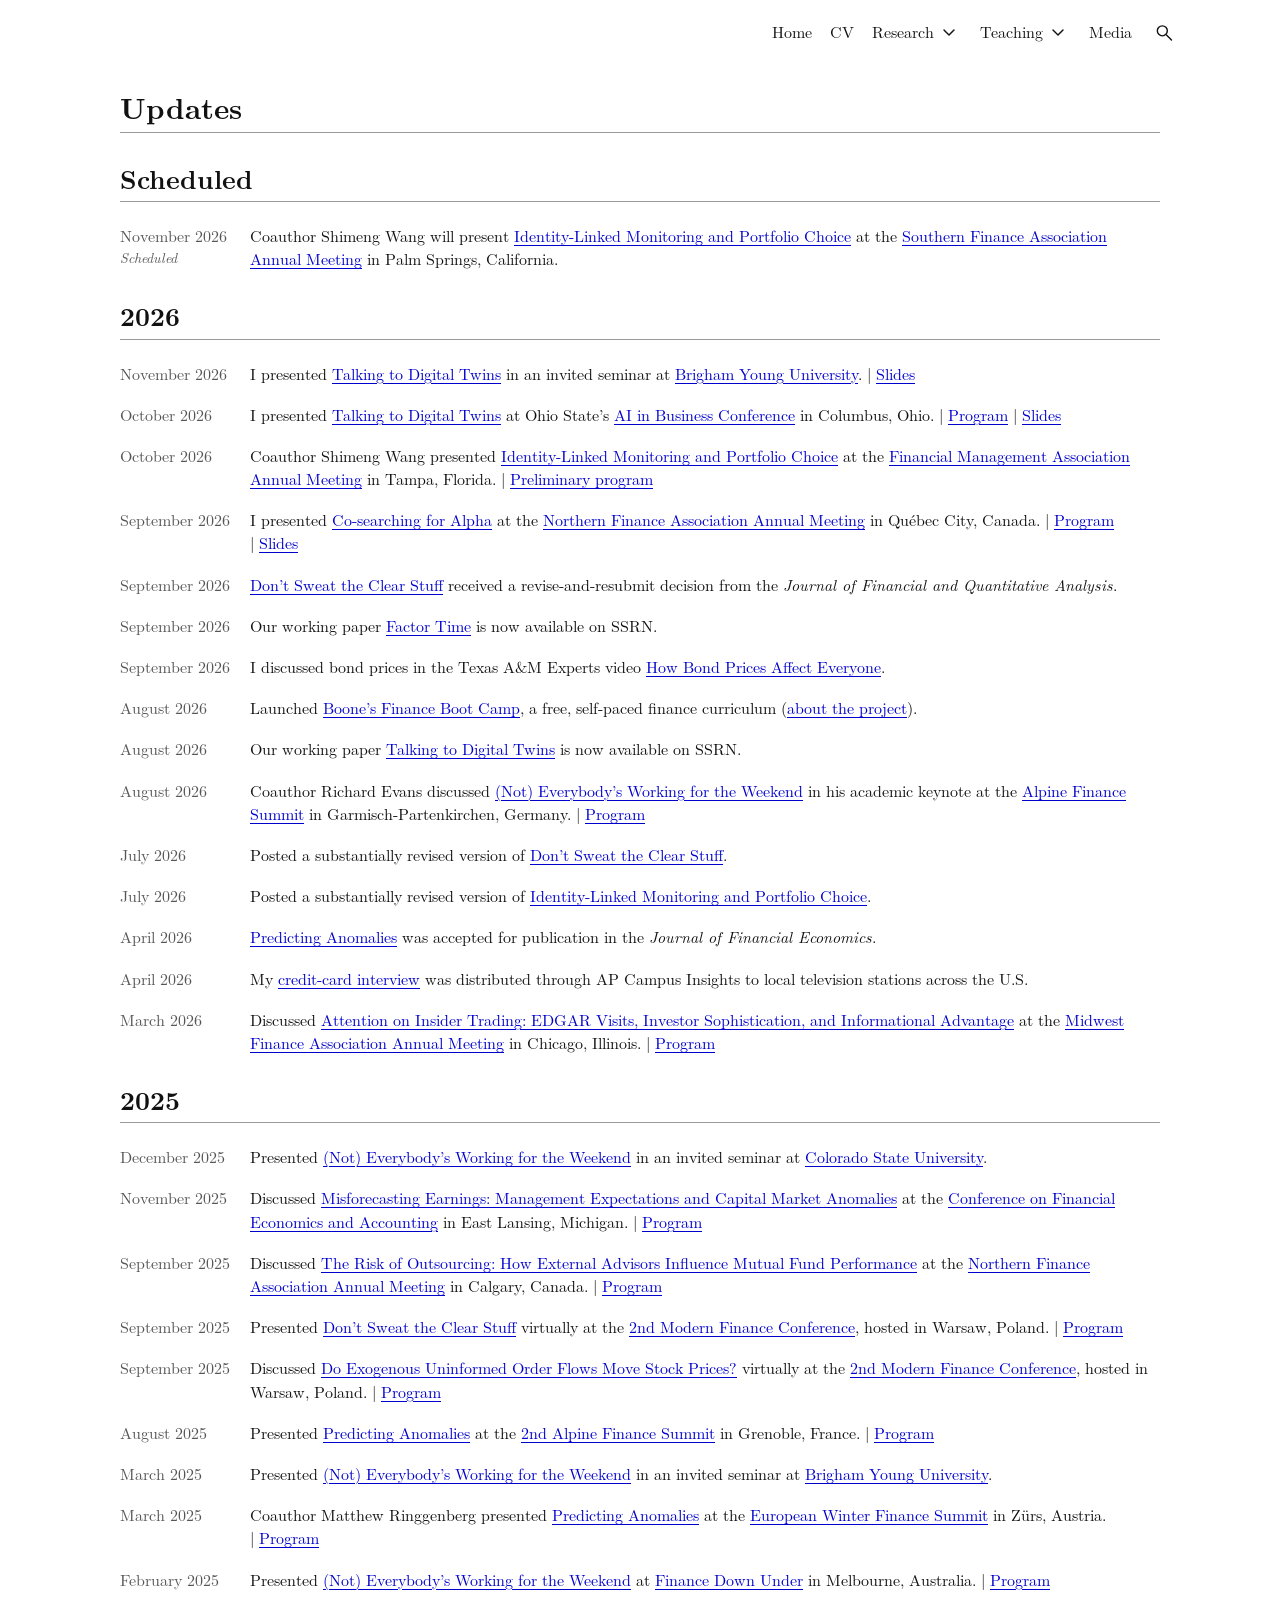
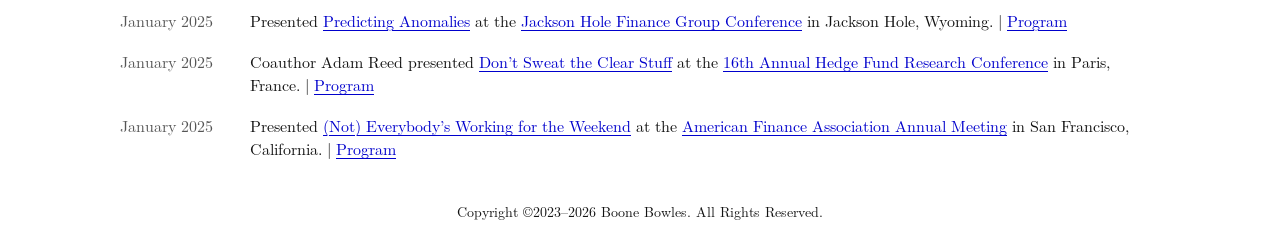
<file: updates/index.html>
<!doctype html>
<html lang="en">
<head>
  <meta charset="utf-8">
  <script>
  (() => {
    if (!["www.boonebowles.com", "boonebowles.com"].includes(window.location.hostname)) return;
    window.dataLayer = window.dataLayer || [];
    window.gtag = function () { window.dataLayer.push(arguments); };
    window.gtag('js', new Date());
    window.gtag('config', 'G-X4S28CE4ZL', {
      allow_google_signals: false,
      allow_ad_personalization_signals: false,
      cookie_domain: 'none'
    });
    const tag = document.createElement('script');
    tag.async = true;
    tag.src = 'https://www.googletagmanager.com/gtag/js?id=G-X4S28CE4ZL';
    document.head.appendChild(tag);
  })();
  </script>
  <meta name="viewport" content="width=device-width, initial-scale=1">
  <title>Updates | Boone Bowles</title>
  <meta name="description" content="Research, presentations, teaching, and media updates from Boone Bowles, beginning in 2025.">
  <link rel="canonical" href="https://www.boonebowles.com/updates/">
  <meta property="og:title" content="Updates | Boone Bowles">
  <meta property="og:description" content="Research, presentations, teaching, and media updates from Boone Bowles, beginning in 2025.">
  <meta property="og:type" content="website">
  <meta property="og:url" content="https://www.boonebowles.com/updates/">
  <meta property="og:image" content="https://www.boonebowles.com/assets/boone-bowles.png">
  
  <link rel="icon" href="/assets/favicon.svg" type="image/svg+xml">
  <link rel="stylesheet" href="/assets/fonts/fonts.css?v=7856ff3ea1a6">
  <link rel="stylesheet" href="/assets/site.css?v=672183d09035">
  <script src="/assets/site.js?v=195dbba22fdc" defer></script>
</head>
<body data-base="">
  <a class="skip-link" href="#main">Skip to main content</a>
  <header class="site-header">
    <button class="icon-button menu-toggle" type="button" aria-label="Open navigation" aria-expanded="false" aria-controls="site-nav" hidden>
      <svg viewBox="0 0 24 24" aria-hidden="true"><path d="M4 6h16M4 12h16M4 18h16"/></svg>
    </button>
    <nav id="site-nav" aria-label="Main navigation">
      <a href="/" data-page="home">Home</a>
      <a href="/assets/boone-bowles-cv.pdf" target="_blank" rel="noopener noreferrer" title="Opens in a new tab">CV</a>
      <div class="nav-group">
        <a href="/research/" data-page="research">Research</a>
        <button class="submenu-toggle icon-button" type="button" aria-label="Research pages" aria-expanded="false" aria-controls="research-menu" hidden>
          <svg viewBox="0 0 24 24" aria-hidden="true"><path d="m6 9 6 6 6-6"/></svg>
        </button>
        <div id="research-menu" class="submenu" hidden>
          <a href="/conference-discussions/" data-page="conference-discussions">Conference Discussions</a>
        </div>
      </div>
      <div class="nav-group">
        <a href="/teaching/" data-page="teaching">Teaching</a>
        <button class="submenu-toggle icon-button" type="button" aria-label="Teaching pages" aria-expanded="false" aria-controls="teaching-menu" hidden>
          <svg viewBox="0 0 24 24" aria-hidden="true"><path d="m6 9 6 6 6-6"/></svg>
        </button>
        <div id="teaching-menu" class="submenu" hidden>
          <a href="/teaching/corporate-finance-mba/">Corporate Finance (MBA)</a>
          <a href="/teaching/finance-for-the-professional-online-mba/">Finance for the Professional (Flex-Online MBA)</a>
          <a href="/teaching/money/">Money &amp; Capital Markets</a>
          <a href="/teaching/boot-camp/">Boot Camp</a>
        </div>
      </div>
      <a href="/media/" data-page="media">Media</a>
    </nav>
    <button class="icon-button search-toggle" type="button" aria-label="Search this site" hidden>
      <svg viewBox="0 0 24 24" aria-hidden="true"><circle cx="10" cy="10" r="6"/><path d="m15 15 6 6"/></svg>
    </button>
  </header>
  <main id="main" class="content-shell " tabindex="-1">
<h1>Updates</h1>

<section class="update-group" aria-labelledby="scheduled-updates"><h2 id="scheduled-updates">Scheduled</h2>
<ul class="update-list">
<li><div class="update-date"><time datetime="2026-11">November 2026</time><span class="update-status">Scheduled</span></div><p>Coauthor Shimeng Wang will present <a href="/research/#identity-linked-monitoring-and-portfolio-choice">Identity-Linked Monitoring and Portfolio Choice</a> at the <a href="https://southernfinance.org/meeting" target="_blank" rel="noopener noreferrer" title="Opens in a new tab">Southern Finance Association Annual Meeting</a> in Palm Springs, California.</p></li>
</ul></section>

<section class="update-group" aria-labelledby="updates-2026"><h2 id="updates-2026">2026</h2>
<ul class="update-list">
<li><div class="update-date"><time datetime="2026-11">November 2026</time></div><p>I presented <a href="/research/#talking-to-digital-twins">Talking to Digital Twins</a> in an invited seminar at <a href="https://marriott.byu.edu/bsfin/" target="_blank" rel="noopener noreferrer" title="Opens in a new tab">Brigham Young University</a>. <span class="update-program"><span aria-hidden="true">|</span> <a href="/assets/slides/papers/talking-to-digital-twins-byu-2026-slides.pdf" aria-label="Slides: Talking to Digital Twins, BYU 2026" target="_blank" rel="noopener noreferrer" title="Opens in a new tab">Slides</a></span></p></li>
<li><div class="update-date"><time datetime="2026-10">October 2026</time></div><p>I presented <a href="/research/#talking-to-digital-twins">Talking to Digital Twins</a> at Ohio State’s <a href="https://fisher.osu.edu/ai-in-business" target="_blank" rel="noopener noreferrer" title="Opens in a new tab">AI in Business Conference</a> in Columbus, Ohio. <span class="update-program"><span aria-hidden="true">|</span> <a href="https://professorcastillo.github.io/FisherAIB2026/conference-main.html" aria-label="Program: Ohio State AI in Business Conference, 2026" target="_blank" rel="noopener noreferrer" title="Opens in a new tab">Program</a></span> <span class="update-program"><span aria-hidden="true">|</span> <a href="/assets/slides/papers/talking-to-digital-twins-slides.pdf?v=14ea450d68c3" aria-label="Slides: Talking to Digital Twins, OSU 2026" target="_blank" rel="noopener noreferrer" title="Opens in a new tab">Slides</a></span></p></li>
<li><div class="update-date"><time datetime="2026-10">October 2026</time></div><p>Coauthor Shimeng Wang presented <a href="/research/#identity-linked-monitoring-and-portfolio-choice">Identity-Linked Monitoring and Portfolio Choice</a> at the <a href="https://www.fma.org/tampa" target="_blank" rel="noopener noreferrer" title="Opens in a new tab">Financial Management Association Annual Meeting</a> in Tampa, Florida. <span class="update-program"><span aria-hidden="true">|</span> <a href="https://www.fmaconferences.org/Tampa/TampaProgram.htm" aria-label="Preliminary program: Financial Management Association Annual Meeting, 2026" target="_blank" rel="noopener noreferrer" title="Opens in a new tab">Preliminary program</a></span></p></li>
<li><div class="update-date"><time datetime="2026-09">September 2026</time></div><p>I presented <a href="/research/#co-searching-for-alpha">Co-searching for Alpha</a> at the <a href="https://northernfinanceassociation.org/" target="_blank" rel="noopener noreferrer" title="Opens in a new tab">Northern Finance Association Annual Meeting</a> in Québec City, Canada. <span class="update-program"><span aria-hidden="true">|</span> <a href="https://portal.northernfinanceassociation.org/conference-session.php?s=333" aria-label="Program: Northern Finance Association Annual Meeting, 2026" target="_blank" rel="noopener noreferrer" title="Opens in a new tab">Program</a></span> <span class="update-program"><span aria-hidden="true">|</span> <a href="/assets/slides/papers/co-searching-for-alpha-slides.pdf" aria-label="Slides: Co-searching for Alpha, NFA 2026" target="_blank" rel="noopener noreferrer" title="Opens in a new tab">Slides</a></span></p></li>
<li><div class="update-date"><time datetime="2026-09">September 2026</time></div><p><a href="/research/#dont-sweat-the-clear-stuff">Don’t Sweat the Clear Stuff</a> received a revise-and-resubmit decision from the <em>Journal of Financial and Quantitative Analysis</em>.</p></li>
<li><div class="update-date"><time datetime="2026-09">September 2026</time></div><p>Our working paper <a href="/research/#factor-time">Factor Time</a> is now available on SSRN.</p></li>
<li><div class="update-date"><time datetime="2026-09">September 2026</time></div><p>I discussed bond prices in the Texas A&amp;M Experts video <a href="https://www.youtube.com/watch?v=u9o_nMpA_OY" target="_blank" rel="noopener noreferrer" title="Opens in a new tab">How Bond Prices Affect Everyone</a>.</p></li>
<li><div class="update-date"><time datetime="2026-08">August 2026</time></div><p>Launched <a href="https://bootcamp.boonebowles.com/" target="_blank" rel="noopener noreferrer" title="Opens in a new tab">Boone’s Finance Boot Camp</a>, a free, self-paced finance curriculum (<a href="/teaching/boot-camp/">about the project</a>).</p></li>
<li><div class="update-date"><time datetime="2026-08">August 2026</time></div><p>Our working paper <a href="/research/#talking-to-digital-twins">Talking to Digital Twins</a> is now available on SSRN.</p></li>
<li><div class="update-date"><time datetime="2026-08">August 2026</time></div><p>Coauthor Richard Evans discussed <a href="/research/#not-everybodys-working-for-the-weekend">(Not) Everybody’s Working for the Weekend</a> in his academic keynote at the <a href="https://www.alpinefinancesummit.org/" target="_blank" rel="noopener noreferrer" title="Opens in a new tab">Alpine Finance Summit</a> in Garmisch-Partenkirchen, Germany. <span class="update-program"><span aria-hidden="true">|</span> <a href="https://www.alpinefinancesummit.org/program-2026/" aria-label="Program: Alpine Finance Summit, 2026" target="_blank" rel="noopener noreferrer" title="Opens in a new tab">Program</a></span></p></li>
<li><div class="update-date"><time datetime="2026-07">July 2026</time></div><p>Posted a substantially revised version of <a href="/research/#dont-sweat-the-clear-stuff">Don’t Sweat the Clear Stuff</a>.</p></li>
<li><div class="update-date"><time datetime="2026-07">July 2026</time></div><p>Posted a substantially revised version of <a href="/research/#identity-linked-monitoring-and-portfolio-choice">Identity-Linked Monitoring and Portfolio Choice</a>.</p></li>
<li><div class="update-date"><time datetime="2026-04">April 2026</time></div><p><a href="/research/#predicting-anomalies">Predicting Anomalies</a> was accepted for publication in the <em>Journal of Financial Economics</em>.</p></li>
<li><div class="update-date"><time datetime="2026-04">April 2026</time></div><p>My <a href="https://www.youtube.com/watch?v=sxS2-v4_uSY" target="_blank" rel="noopener noreferrer" title="Opens in a new tab">credit-card interview</a> was distributed through AP Campus Insights to local television stations across the U.S.</p></li>
<li><div class="update-date"><time datetime="2026-03">March 2026</time></div><p>Discussed <a href="/assets/slides/discussions/2026-03-14-attention-on-insider-trading.pdf" target="_blank" rel="noopener noreferrer" title="Opens in a new tab">Attention on Insider Trading: EDGAR Visits, Investor Sophistication, and Informational Advantage</a> at the <a href="https://www.midwestfinance.org/2026-annual-meeting" target="_blank" rel="noopener noreferrer" title="Opens in a new tab">Midwest Finance Association Annual Meeting</a> in Chicago, Illinois. <span class="update-program"><span aria-hidden="true">|</span> <a href="https://www.conftool.pro/mfa2026/index.php?page=browseSessions&amp;form_date=2026-03-14&amp;mode=list&amp;presentations=show#paperID437" aria-label="Program: Midwest Finance Association Annual Meeting, 2026" target="_blank" rel="noopener noreferrer" title="Opens in a new tab">Program</a></span></p></li>
</ul></section>

<section class="update-group" aria-labelledby="updates-2025"><h2 id="updates-2025">2025</h2>
<ul class="update-list">
<li><div class="update-date"><time datetime="2025-12">December 2025</time></div><p>Presented <a href="/research/#not-everybodys-working-for-the-weekend">(Not) Everybody’s Working for the Weekend</a> in an invited seminar at <a href="https://biz.colostate.edu/" target="_blank" rel="noopener noreferrer" title="Opens in a new tab">Colorado State University</a>.</p></li>
<li><div class="update-date"><time datetime="2025-11">November 2025</time></div><p>Discussed <a href="/assets/slides/discussions/2025-11-08-misforecasting-earnings.pdf" target="_blank" rel="noopener noreferrer" title="Opens in a new tab">Misforecasting Earnings: Management Expectations and Capital Market Anomalies</a> at the <a href="https://broad.msu.edu/cfea-2025/" target="_blank" rel="noopener noreferrer" title="Opens in a new tab">Conference on Financial Economics and Accounting</a> in East Lansing, Michigan. <span class="update-program"><span aria-hidden="true">|</span> <a href="https://broad.msu.edu/app/uploads/2025/10/35th-CFEA-Program-20251030.pdf" aria-label="Program: Conference on Financial Economics and Accounting, 2025" target="_blank" rel="noopener noreferrer" title="Opens in a new tab">Program</a></span></p></li>
<li><div class="update-date"><time datetime="2025-09">September 2025</time></div><p>Discussed <a href="/assets/slides/discussions/2025-09-21-the-risk-of-outsourcing.pdf" target="_blank" rel="noopener noreferrer" title="Opens in a new tab">The Risk of Outsourcing: How External Advisors Influence Mutual Fund Performance</a> at the <a href="https://northernfinanceassociation.org/" target="_blank" rel="noopener noreferrer" title="Opens in a new tab">Northern Finance Association Annual Meeting</a> in Calgary, Canada. <span class="update-program"><span aria-hidden="true">|</span> <a href="https://portal.northernfinanceassociation.org/full-program2025.html" aria-label="Program: Northern Finance Association Annual Meeting, 2025" target="_blank" rel="noopener noreferrer" title="Opens in a new tab">Program</a></span></p></li>
<li><div class="update-date"><time datetime="2025-09">September 2025</time></div><p>Presented <a href="/research/#dont-sweat-the-clear-stuff">Don’t Sweat the Clear Stuff</a> virtually at the <a href="https://mf-conference.com/2nd-modern-finance-conference/" target="_blank" rel="noopener noreferrer" title="Opens in a new tab">2nd Modern Finance Conference</a>, hosted in Warsaw, Poland. <span class="update-program"><span aria-hidden="true">|</span> <a href="https://mf-conference.com/wp-content/uploads/2025/09/Detailed-program_20250831_full.pdf" aria-label="Program: 2nd Modern Finance Conference, 2025" target="_blank" rel="noopener noreferrer" title="Opens in a new tab">Program</a></span></p></li>
<li><div class="update-date"><time datetime="2025-09">September 2025</time></div><p>Discussed <a href="/assets/slides/discussions/2025-09-08-uninformed-order-flows.pdf" target="_blank" rel="noopener noreferrer" title="Opens in a new tab">Do Exogenous Uninformed Order Flows Move Stock Prices?</a> virtually at the <a href="https://mf-conference.com/2nd-modern-finance-conference/" target="_blank" rel="noopener noreferrer" title="Opens in a new tab">2nd Modern Finance Conference</a>, hosted in Warsaw, Poland. <span class="update-program"><span aria-hidden="true">|</span> <a href="https://mf-conference.com/wp-content/uploads/2025/09/Detailed-program_20250831_full.pdf" aria-label="Program: 2nd Modern Finance Conference, 2025" target="_blank" rel="noopener noreferrer" title="Opens in a new tab">Program</a></span></p></li>
<li><div class="update-date"><time datetime="2025-08">August 2025</time></div><p>Presented <a href="/research/#predicting-anomalies">Predicting Anomalies</a> at the <a href="https://www.alpinefinancesummit.org/" target="_blank" rel="noopener noreferrer" title="Opens in a new tab">2nd Alpine Finance Summit</a> in Grenoble, France. <span class="update-program"><span aria-hidden="true">|</span> <a href="https://www.alpinefinancesummit.org/past-program-2025/" aria-label="Program: 2nd Alpine Finance Summit, 2025" target="_blank" rel="noopener noreferrer" title="Opens in a new tab">Program</a></span></p></li>
<li><div class="update-date"><time datetime="2025-03">March 2025</time></div><p>Presented <a href="/research/#not-everybodys-working-for-the-weekend">(Not) Everybody’s Working for the Weekend</a> in an invited seminar at <a href="https://marriott.byu.edu/bsfin/" target="_blank" rel="noopener noreferrer" title="Opens in a new tab">Brigham Young University</a>.</p></li>
<li><div class="update-date"><time datetime="2025-03">March 2025</time></div><p>Coauthor Matthew Ringgenberg presented <a href="/research/#predicting-anomalies">Predicting Anomalies</a> at the <a href="https://ewfs.org/" target="_blank" rel="noopener noreferrer" title="Opens in a new tab">European Winter Finance Summit</a> in Zürs, Austria. <span class="update-program"><span aria-hidden="true">|</span> <a href="https://ewfs.org/program-2025/" aria-label="Program: European Winter Finance Summit, 2025" target="_blank" rel="noopener noreferrer" title="Opens in a new tab">Program</a></span></p></li>
<li><div class="update-date"><time datetime="2025-02">February 2025</time></div><p>Presented <a href="/research/#not-everybodys-working-for-the-weekend">(Not) Everybody’s Working for the Weekend</a> at <a href="https://fbe.unimelb.edu.au/conferences/fdu" target="_blank" rel="noopener noreferrer" title="Opens in a new tab">Finance Down Under</a> in Melbourne, Australia. <span class="update-program"><span aria-hidden="true">|</span> <a href="https://fbe.unimelb.edu.au/__data/assets/pdf_file/0011/5204918/FDU-2025-Academic-Program-v20FEB-v2.pdf" aria-label="Program: Finance Down Under, 2025" target="_blank" rel="noopener noreferrer" title="Opens in a new tab">Program</a></span></p></li>
<li><div class="update-date"><time datetime="2025-01">January 2025</time></div><p>Presented <a href="/research/#predicting-anomalies">Predicting Anomalies</a> at the <a href="https://jhfinance.web.unc.edu/" target="_blank" rel="noopener noreferrer" title="Opens in a new tab">Jackson Hole Finance Group Conference</a> in Jackson Hole, Wyoming. <span class="update-program"><span aria-hidden="true">|</span> <a href="https://jhfinance.web.unc.edu/2025-2/" aria-label="Program: Jackson Hole Finance Group Conference, 2025" target="_blank" rel="noopener noreferrer" title="Opens in a new tab">Program</a></span></p></li>
<li><div class="update-date"><time datetime="2025-01">January 2025</time></div><p>Coauthor Adam Reed presented <a href="/research/#dont-sweat-the-clear-stuff">Don’t Sweat the Clear Stuff</a> at the <a href="https://housefinance.dauphine.fr/fr/conferences-de-recherche/annual-hedge-fund-research-conference/16th-annual-hedge-fund-research-conference.html" target="_blank" rel="noopener noreferrer" title="Opens in a new tab">16th Annual Hedge Fund Research Conference</a> in Paris, France. <span class="update-program"><span aria-hidden="true">|</span> <a href="https://housefinance.dauphine.fr/fileadmin/mediatheque/houseoffinance/16th_Annual_Hedge_Fund_Research_Conference_-_ConfTool_Pro_Printout_86_.pdf" aria-label="Program: 16th Annual Hedge Fund Research Conference, 2025" target="_blank" rel="noopener noreferrer" title="Opens in a new tab">Program</a></span></p></li>
<li><div class="update-date"><time datetime="2025-01">January 2025</time></div><p>Presented <a href="/research/#not-everybodys-working-for-the-weekend">(Not) Everybody’s Working for the Weekend</a> at the <a href="https://afajof.org/2025-annual-meeting-and-panel-sessions/" target="_blank" rel="noopener noreferrer" title="Opens in a new tab">American Finance Association Annual Meeting</a> in San Francisco, California. <span class="update-program"><span aria-hidden="true">|</span> <a href="https://afajof.org/management/full-program2025.html" aria-label="Program: American Finance Association Annual Meeting, 2025" target="_blank" rel="noopener noreferrer" title="Opens in a new tab">Program</a></span></p></li>
</ul></section>
  </main>
  <footer class="site-footer">Copyright ©2023–2026 Boone Bowles. All Rights Reserved.</footer>
  <dialog id="site-search" aria-labelledby="search-title">
    <div class="search-heading"><h2 id="search-title">Search this site</h2><form method="dialog"><button class="icon-button" aria-label="Close search">×</button></form></div>
    <label for="search-input">Search pages, papers, courses, and discussions</label>
    <input id="search-input" type="search" autocomplete="off" placeholder="Search…">
    <p id="search-status" role="status" aria-live="polite"></p>
    <ul id="search-results"></ul>
  </dialog>
</body>
</html>
</file>
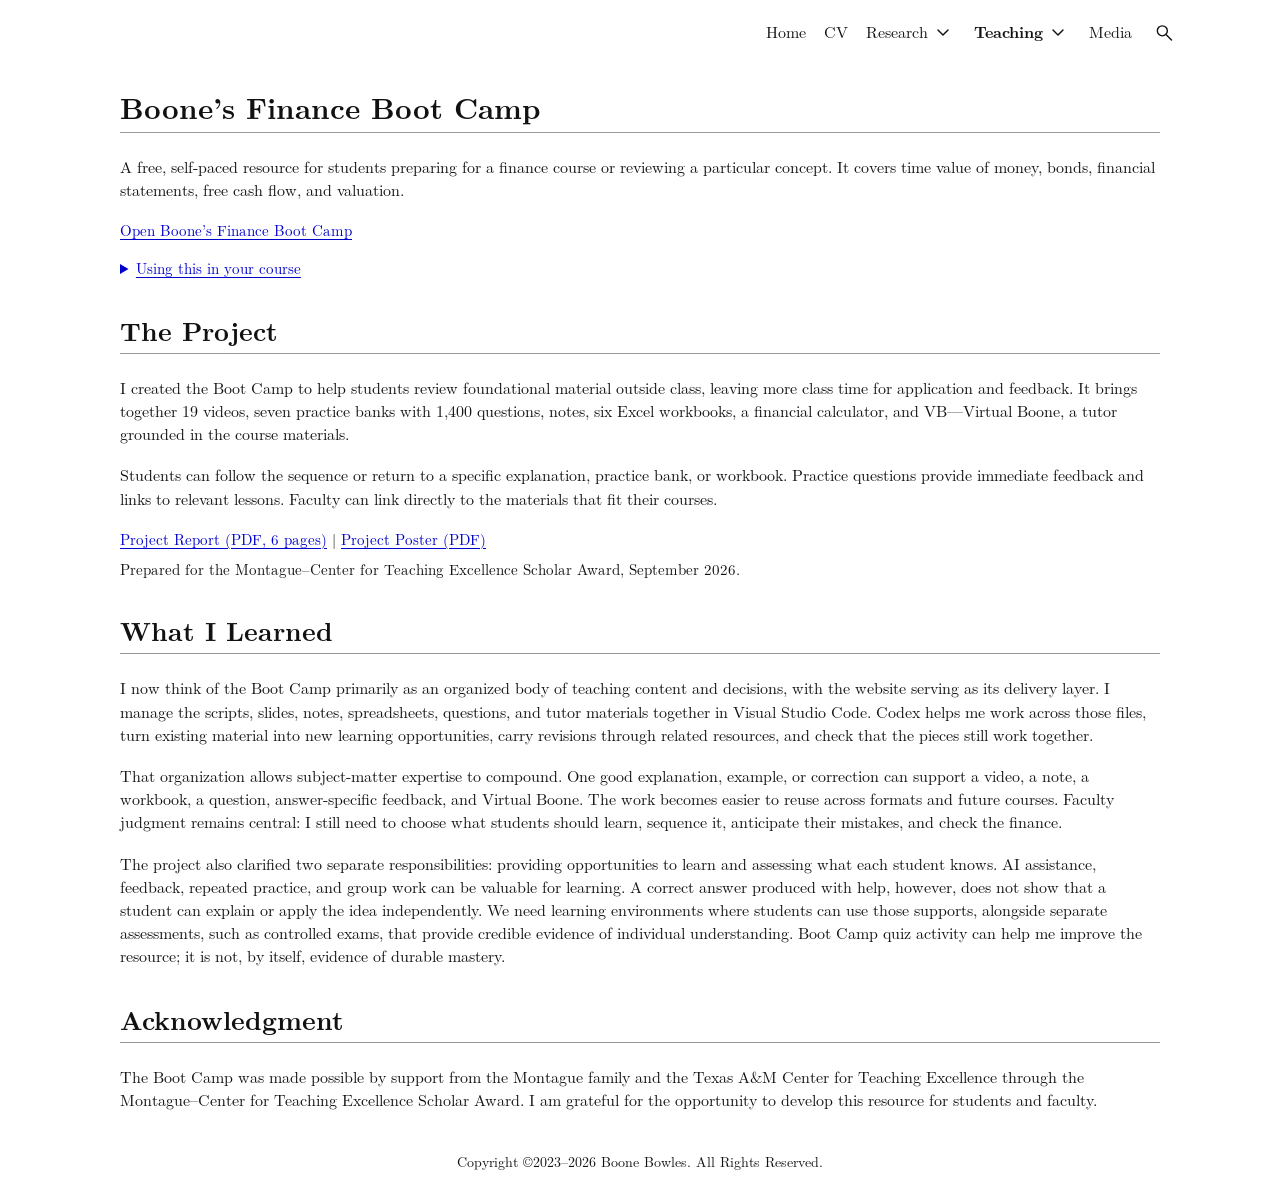
<file: teaching/boot-camp/index.html>
<!doctype html>
<html lang="en">
<head>
  <meta charset="utf-8">
  <script>
  (() => {
    if (!["www.boonebowles.com", "boonebowles.com"].includes(window.location.hostname)) return;
    window.dataLayer = window.dataLayer || [];
    window.gtag = function () { window.dataLayer.push(arguments); };
    window.gtag('js', new Date());
    window.gtag('config', 'G-X4S28CE4ZL', {
      allow_google_signals: false,
      allow_ad_personalization_signals: false,
      cookie_domain: 'none'
    });
    const tag = document.createElement('script');
    tag.async = true;
    tag.src = 'https://www.googletagmanager.com/gtag/js?id=G-X4S28CE4ZL';
    document.head.appendChild(tag);
  })();
  </script>
  <meta name="viewport" content="width=device-width, initial-scale=1">
  <title>Boone’s Finance Boot Camp | Boone Bowles</title>
  <meta name="description" content="A guide to Boone’s free Finance Boot Camp: videos, practice quizzes with feedback, and lesson links covering time value of money, cash flow, and valuation.">
  <link rel="canonical" href="https://www.boonebowles.com/teaching/boot-camp/">
  <meta property="og:title" content="Boot Camp | Boone Bowles">
  <meta property="og:description" content="A guide to Boone’s free Finance Boot Camp: videos, practice quizzes with feedback, and lesson links covering time value of money, cash flow, and valuation.">
  <meta property="og:type" content="website">
  <meta property="og:url" content="https://www.boonebowles.com/teaching/boot-camp/">
  <meta property="og:image" content="https://www.boonebowles.com/assets/boone-bowles.png">
  
  <link rel="icon" href="/assets/favicon.svg" type="image/svg+xml">
  <link rel="stylesheet" href="/assets/fonts/fonts.css?v=7856ff3ea1a6">
  <link rel="stylesheet" href="/assets/site.css?v=672183d09035">
  <script src="/assets/site.js?v=195dbba22fdc" defer></script>
</head>
<body data-base="">
  <a class="skip-link" href="#main">Skip to main content</a>
  <header class="site-header">
    <button class="icon-button menu-toggle" type="button" aria-label="Open navigation" aria-expanded="false" aria-controls="site-nav" hidden>
      <svg viewBox="0 0 24 24" aria-hidden="true"><path d="M4 6h16M4 12h16M4 18h16"/></svg>
    </button>
    <nav id="site-nav" aria-label="Main navigation">
      <a href="/" data-page="home">Home</a>
      <a href="/assets/boone-bowles-cv.pdf" target="_blank" rel="noopener noreferrer" title="Opens in a new tab">CV</a>
      <div class="nav-group">
        <a href="/research/" data-page="research">Research</a>
        <button class="submenu-toggle icon-button" type="button" aria-label="Research pages" aria-expanded="false" aria-controls="research-menu" hidden>
          <svg viewBox="0 0 24 24" aria-hidden="true"><path d="m6 9 6 6 6-6"/></svg>
        </button>
        <div id="research-menu" class="submenu" hidden>
          <a href="/conference-discussions/" data-page="conference-discussions">Conference Discussions</a>
        </div>
      </div>
      <div class="nav-group">
        <a href="/teaching/" data-page="teaching" data-active="true">Teaching</a>
        <button class="submenu-toggle icon-button" type="button" aria-label="Teaching pages" aria-expanded="false" aria-controls="teaching-menu" hidden>
          <svg viewBox="0 0 24 24" aria-hidden="true"><path d="m6 9 6 6 6-6"/></svg>
        </button>
        <div id="teaching-menu" class="submenu" hidden>
          <a href="/teaching/corporate-finance-mba/">Corporate Finance (MBA)</a>
          <a href="/teaching/finance-for-the-professional-online-mba/">Finance for the Professional (Flex-Online MBA)</a>
          <a href="/teaching/money/">Money &amp; Capital Markets</a>
          <a href="/teaching/boot-camp/" aria-current="page">Boot Camp</a>
        </div>
      </div>
      <a href="/media/" data-page="media">Media</a>
    </nav>
    <button class="icon-button search-toggle" type="button" aria-label="Search this site" hidden>
      <svg viewBox="0 0 24 24" aria-hidden="true"><circle cx="10" cy="10" r="6"/><path d="m15 15 6 6"/></svg>
    </button>
  </header>
  <main id="main" class="content-shell " tabindex="-1">
<section class="page-section">
<h1>Boone’s Finance Boot Camp</h1>

<p>A free, self-paced resource for students preparing for a finance course or reviewing a particular concept. It covers time value of money, bonds, financial statements, free cash flow, and valuation.</p>

<p class="resource-links"><a href="https://bootcamp.boonebowles.com/" target="_blank" rel="noopener noreferrer" title="Opens in a new tab">Open Boone’s Finance Boot Camp</a></p>

<details class="instructor-note">
<summary>Using this in your course</summary>
<p>Link students to a practice quiz before class, alongside an assignment, or when they need a refresher. Each attempt draws a fresh set of questions, with immediate, answer-specific feedback and pointers to the relevant lessons for help. Encourage students to work a problem, review the feedback, follow the lesson links, and try again. The quizzes are for practice and learning; assess individual understanding separately.</p>
<p class="resource-links"><a href="https://bootcamp.boonebowles.com/series-1.html#quizzes" target="_blank" rel="noopener noreferrer" title="Opens in a new tab">Time Value of Money quizzes</a> <span aria-hidden="true">|</span> <a href="https://bootcamp.boonebowles.com/series-2.html#quizzes" target="_blank" rel="noopener noreferrer" title="Opens in a new tab">Financial Statements to Free Cash Flow quizzes</a></p>
</details>
</section>

<section class="page-section">
<h2>The Project</h2>

<p>I created the Boot Camp to help students review foundational material outside class, leaving more class time for application and feedback. It brings together 19 videos, seven practice banks with 1,400 questions, notes, six Excel workbooks, a financial calculator, and VB—Virtual Boone, a tutor grounded in the course materials.</p>

<p>Students can follow the sequence or return to a specific explanation, practice bank, or workbook. Practice questions provide immediate feedback and links to relevant lessons. Faculty can link directly to the materials that fit their courses.</p>

<p class="resource-links"><a href="/assets/documents/boot-camp-montague-report.pdf" target="_blank" rel="noopener noreferrer" title="Opens in a new tab">Project Report (PDF, 6 pages)</a> <span aria-hidden="true">|</span> <a href="/assets/documents/boot-camp-montague-poster.pdf" target="_blank" rel="noopener noreferrer" title="Opens in a new tab">Project Poster (PDF)</a></p>
<p class="document-note">Prepared for the Montague–Center for Teaching Excellence Scholar Award, September 2026.</p>
</section>

<section class="page-section">
<h2>What I Learned</h2>

<p>I now think of the Boot Camp primarily as an organized body of teaching content and decisions, with the website serving as its delivery layer. I manage the scripts, slides, notes, spreadsheets, questions, and tutor materials together in Visual Studio Code. Codex helps me work across those files, turn existing material into new learning opportunities, carry revisions through related resources, and check that the pieces still work together.</p>

<p>That organization allows subject-matter expertise to compound. One good explanation, example, or correction can support a video, a note, a workbook, a question, answer-specific feedback, and Virtual Boone. The work becomes easier to reuse across formats and future courses. Faculty judgment remains central: I still need to choose what students should learn, sequence it, anticipate their mistakes, and check the finance.</p>

<p>The project also clarified two separate responsibilities: providing opportunities to learn and assessing what each student knows. AI assistance, feedback, repeated practice, and group work can be valuable for learning. A correct answer produced with help, however, does not show that a student can explain or apply the idea independently. We need learning environments where students can use those supports, alongside separate assessments, such as controlled exams, that provide credible evidence of individual understanding. Boot Camp quiz activity can help me improve the resource; it is not, by itself, evidence of durable mastery.</p>
</section>

<section class="page-section">
<h2>Acknowledgment</h2>

<p>The Boot Camp was made possible by support from the Montague family and the Texas A&amp;M Center for Teaching Excellence through the Montague–Center for Teaching Excellence Scholar Award. I am grateful for the opportunity to develop this resource for students and faculty.</p>
</section>
  </main>
  <footer class="site-footer">Copyright ©2023–2026 Boone Bowles. All Rights Reserved.</footer>
  <dialog id="site-search" aria-labelledby="search-title">
    <div class="search-heading"><h2 id="search-title">Search this site</h2><form method="dialog"><button class="icon-button" aria-label="Close search">×</button></form></div>
    <label for="search-input">Search pages, papers, courses, and discussions</label>
    <input id="search-input" type="search" autocomplete="off" placeholder="Search…">
    <p id="search-status" role="status" aria-live="polite"></p>
    <ul id="search-results"></ul>
  </dialog>
</body>
</html>
</file>
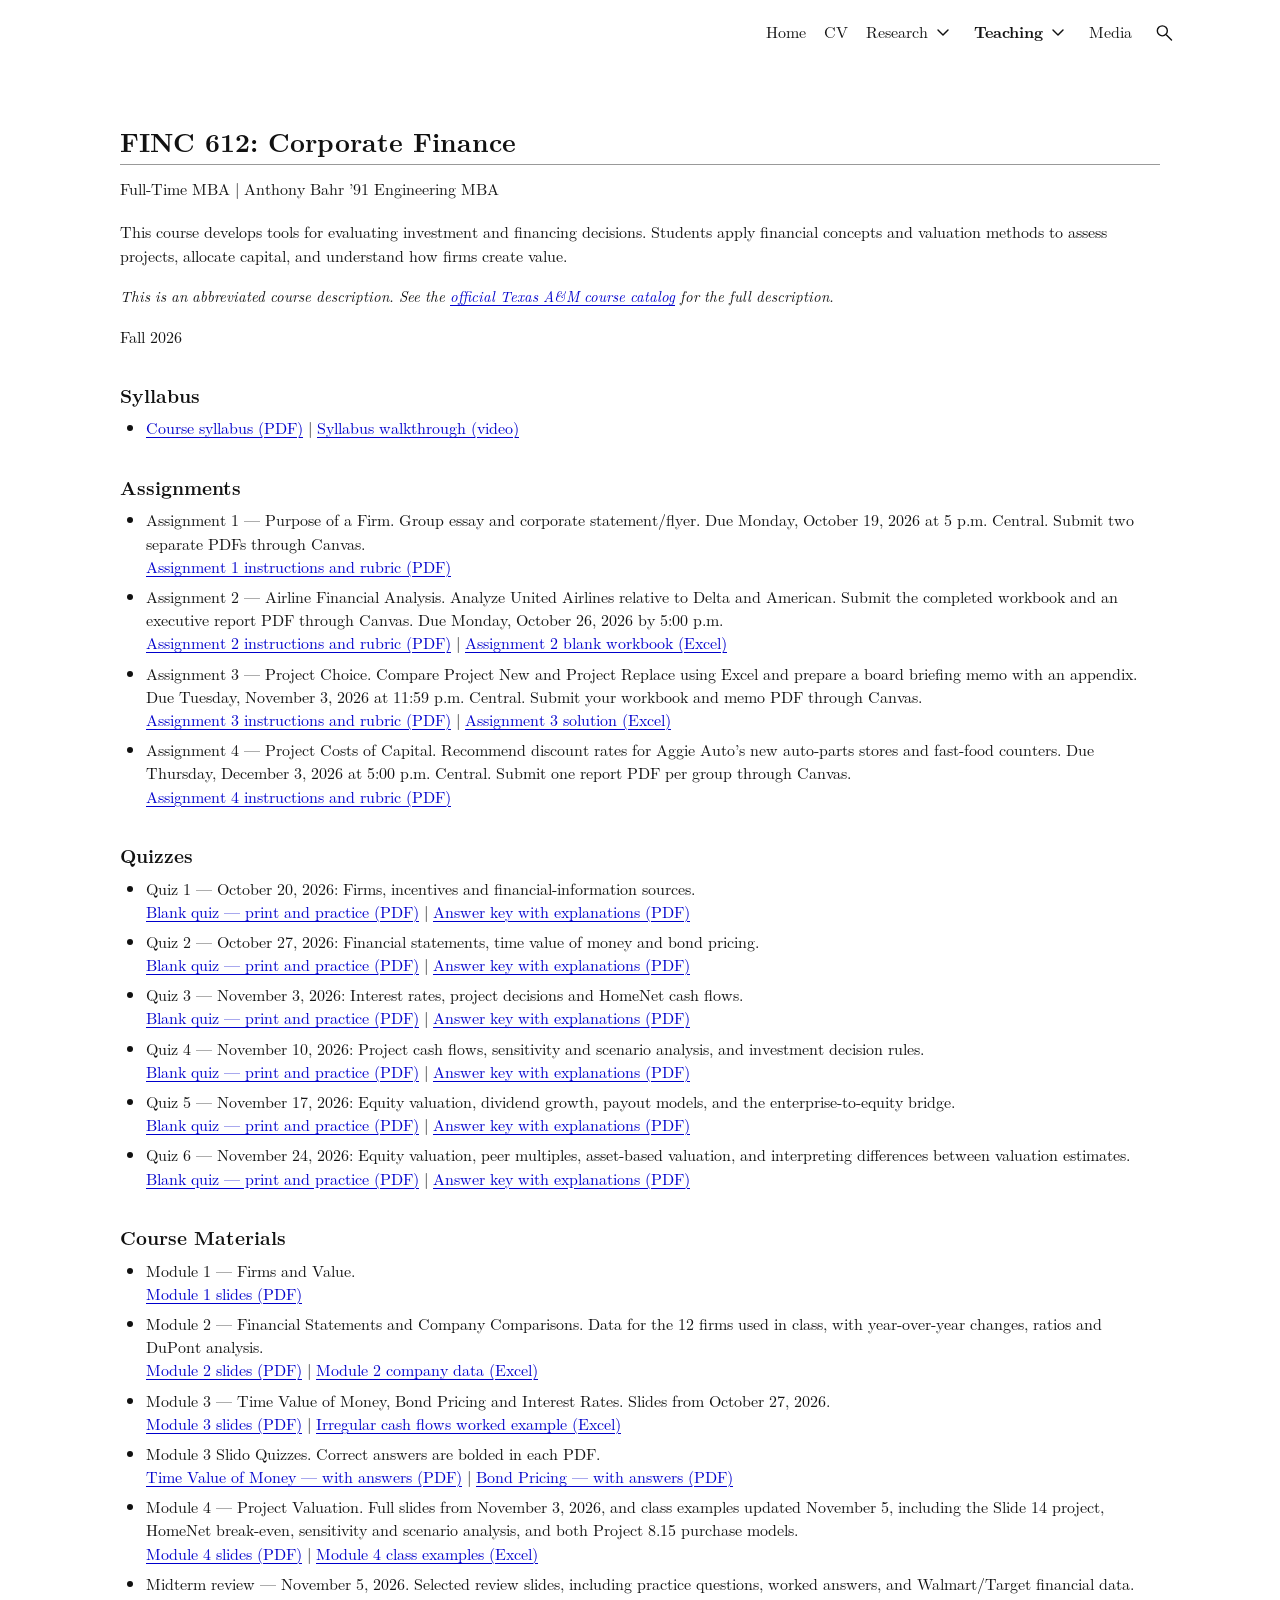
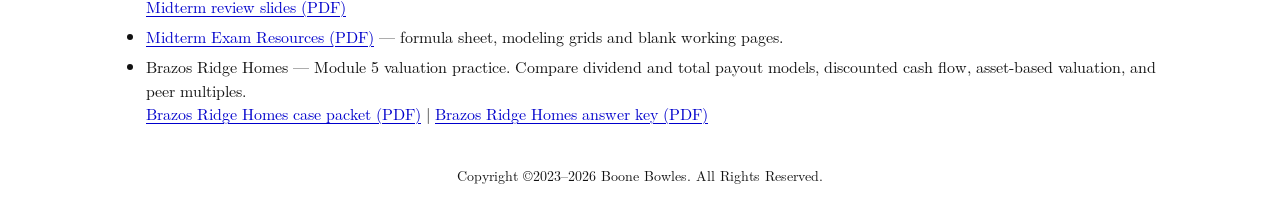
<file: teaching/corporate-finance-mba/index.html>
<!doctype html>
<html lang="en">
<head>
  <meta charset="utf-8">
  <script>
  (() => {
    if (!["www.boonebowles.com", "boonebowles.com"].includes(window.location.hostname)) return;
    window.dataLayer = window.dataLayer || [];
    window.gtag = function () { window.dataLayer.push(arguments); };
    window.gtag('js', new Date());
    window.gtag('config', 'G-X4S28CE4ZL', {
      allow_google_signals: false,
      allow_ad_personalization_signals: false,
      cookie_domain: 'none'
    });
    const tag = document.createElement('script');
    tag.async = true;
    tag.src = 'https://www.googletagmanager.com/gtag/js?id=G-X4S28CE4ZL';
    document.head.appendChild(tag);
  })();
  </script>
  <meta name="viewport" content="width=device-width, initial-scale=1">
  <title>Corporate Finance (MBA) | Boone Bowles</title>
  <meta name="description" content="FINC 612 with Boone Bowles at Texas A&amp;M: investment decisions, financing, and valuation for Full-Time and Engineering MBA students. Fall 2026 syllabus and previous syllabi.">
  <link rel="canonical" href="https://www.boonebowles.com/teaching/corporate-finance-mba/">
  <meta property="og:title" content="Corporate Finance (MBA) | Boone Bowles">
  <meta property="og:description" content="FINC 612 with Boone Bowles at Texas A&amp;M: investment decisions, financing, and valuation for Full-Time and Engineering MBA students. Fall 2026 syllabus and previous syllabi.">
  <meta property="og:type" content="website">
  <meta property="og:url" content="https://www.boonebowles.com/teaching/corporate-finance-mba/">
  <meta property="og:image" content="https://www.boonebowles.com/assets/boone-bowles.png">
  
  <link rel="icon" href="/assets/favicon.svg" type="image/svg+xml">
  <link rel="stylesheet" href="/assets/fonts/fonts.css?v=7856ff3ea1a6">
  <link rel="stylesheet" href="/assets/site.css?v=672183d09035">
  <script src="/assets/site.js?v=195dbba22fdc" defer></script>
</head>
<body data-base="">
  <a class="skip-link" href="#main">Skip to main content</a>
  <header class="site-header">
    <button class="icon-button menu-toggle" type="button" aria-label="Open navigation" aria-expanded="false" aria-controls="site-nav" hidden>
      <svg viewBox="0 0 24 24" aria-hidden="true"><path d="M4 6h16M4 12h16M4 18h16"/></svg>
    </button>
    <nav id="site-nav" aria-label="Main navigation">
      <a href="/" data-page="home">Home</a>
      <a href="/assets/boone-bowles-cv.pdf" target="_blank" rel="noopener noreferrer" title="Opens in a new tab">CV</a>
      <div class="nav-group">
        <a href="/research/" data-page="research">Research</a>
        <button class="submenu-toggle icon-button" type="button" aria-label="Research pages" aria-expanded="false" aria-controls="research-menu" hidden>
          <svg viewBox="0 0 24 24" aria-hidden="true"><path d="m6 9 6 6 6-6"/></svg>
        </button>
        <div id="research-menu" class="submenu" hidden>
          <a href="/conference-discussions/" data-page="conference-discussions">Conference Discussions</a>
        </div>
      </div>
      <div class="nav-group">
        <a href="/teaching/" data-page="teaching" data-active="true">Teaching</a>
        <button class="submenu-toggle icon-button" type="button" aria-label="Teaching pages" aria-expanded="false" aria-controls="teaching-menu" hidden>
          <svg viewBox="0 0 24 24" aria-hidden="true"><path d="m6 9 6 6 6-6"/></svg>
        </button>
        <div id="teaching-menu" class="submenu" hidden>
          <a href="/teaching/corporate-finance-mba/" aria-current="page">Corporate Finance (MBA)</a>
          <a href="/teaching/finance-for-the-professional-online-mba/">Finance for the Professional (Flex-Online MBA)</a>
          <a href="/teaching/money/">Money &amp; Capital Markets</a>
          <a href="/teaching/boot-camp/">Boot Camp</a>
        </div>
      </div>
      <a href="/media/" data-page="media">Media</a>
    </nav>
    <button class="icon-button search-toggle" type="button" aria-label="Search this site" hidden>
      <svg viewBox="0 0 24 24" aria-hidden="true"><circle cx="10" cy="10" r="6"/><path d="m15 15 6 6"/></svg>
    </button>
  </header>
  <main id="main" class="content-shell " tabindex="-1">
<section class="page-section">
<section class="page-section">
</section>

<section class="page-section">
<h2>FINC 612: Corporate Finance</h2>

<p class="program-line">Full-Time MBA | Anthony Bahr ’91 Engineering MBA</p>

<p>This course develops tools for evaluating investment and financing decisions. Students apply financial concepts and valuation methods to assess projects, allocate capital, and understand how firms create value.</p>

<p class="catalog-note"><em>This is an abbreviated course description. See the <a href="https://catalog.tamu.edu/graduate/course-descriptions/finc/" target="_blank" rel="noopener noreferrer" title="Opens in a new tab">official Texas A&amp;M course catalog</a> for the full description.</em></p>

<p>Fall 2026</p>
</section>

<section class="page-section" aria-labelledby="syllabus">
<h3 id="syllabus">Syllabus</h3>
<!-- Temporary syllabus walkthrough: added 2026-10-12; review for removal around 2026-10-19. -->
<ul>
  <li><a href="/assets/syllabi/finc-612-corporate-finance-fall-2026.pdf" target="_blank" rel="noopener noreferrer" title="Opens in a new tab">Course syllabus (PDF)</a> | <a href="https://drive.google.com/file/d/1_MSuZdfQQMuVBULQTyMunBdznclJAkEv/view?usp=sharing" target="_blank" rel="noopener noreferrer" title="Opens in a new tab">Syllabus walkthrough (video)</a></li>
</ul>
</section>

<section class="page-section" aria-labelledby="assignments">
<h3 id="assignments">Assignments</h3>
<ul>
  <li>Assignment 1 — Purpose of a Firm. Group essay and corporate statement/flyer. Due Monday, October 19, 2026 at 5 p.m. Central. Submit two separate PDFs through Canvas.<br>
    <a href="/assets/assignments/finc-612-ftmba-fall-2026-assignment-01.pdf" target="_blank" rel="noopener noreferrer" title="Opens in a new tab">Assignment 1 instructions and rubric (PDF)</a>
  </li>
  <li>Assignment 2 — Airline Financial Analysis. Analyze United Airlines relative to Delta and American. Submit the completed workbook and an executive report PDF through Canvas. Due Monday, October 26, 2026 by 5:00 p.m.<br>
    <a href="/assets/assignments/finc-612-ftmba-fall-2026-assignment-02.pdf" target="_blank" rel="noopener noreferrer" title="Opens in a new tab">Assignment 2 instructions and rubric (PDF)</a> | <a href="/assets/assignments/finc-612-ftmba-fall-2026-assignment-02-blank.xlsx" target="_blank" rel="noopener noreferrer" title="Opens in a new tab">Assignment 2 blank workbook (Excel)</a>
  </li>
  <li>Assignment 3 — Project Choice. Compare Project New and Project Replace using Excel and prepare a board briefing memo with an appendix. Due Tuesday, November 3, 2026 at 11:59 p.m. Central. Submit your workbook and memo PDF through Canvas.<br>
    <a href="/assets/assignments/finc-612-ftmba-fall-2026-assignment-03.pdf" target="_blank" rel="noopener noreferrer" title="Opens in a new tab">Assignment 3 instructions and rubric (PDF)</a> | <a href="/assets/assignments/finc-612-ftmba-fall-2026-assignment-03-solution.xlsx" target="_blank" rel="noopener noreferrer" title="Opens in a new tab">Assignment 3 solution (Excel)</a>
  </li>
  <li>Assignment 4 — Project Costs of Capital. Recommend discount rates for Aggie Auto’s new auto-parts stores and fast-food counters. Due Thursday, December 3, 2026 at 5:00 p.m. Central. Submit one report PDF per group through Canvas.<br>
    <a href="/assets/assignments/finc-612-ftmba-fall-2026-assignment-04.pdf" target="_blank" rel="noopener noreferrer" title="Opens in a new tab">Assignment 4 instructions and rubric (PDF)</a>
  </li>
</ul>
</section>

<section class="page-section" aria-labelledby="quizzes">
<h3 id="quizzes">Quizzes</h3>
<!-- Keep each released quiz and its answer key together in one list item. -->
<ul>
  <li>Quiz 1 — October 20, 2026: Firms, incentives and financial-information sources.<br>
    <a href="/assets/quizzes/finc-612-ftmba-fall-2026-quiz-01.pdf" target="_blank" rel="noopener noreferrer" title="Opens in a new tab">Blank quiz — print and practice (PDF)</a> | <a href="/assets/quizzes/finc-612-ftmba-fall-2026-quiz-01-key.pdf" target="_blank" rel="noopener noreferrer" title="Opens in a new tab">Answer key with explanations (PDF)</a>
  </li>
  <li>Quiz 2 — October 27, 2026: Financial statements, time value of money and bond pricing.<br>
    <a href="/assets/quizzes/finc-612-ftmba-fall-2026-quiz-02.pdf" target="_blank" rel="noopener noreferrer" title="Opens in a new tab">Blank quiz — print and practice (PDF)</a> | <a href="/assets/quizzes/finc-612-ftmba-fall-2026-quiz-02-key.pdf" target="_blank" rel="noopener noreferrer" title="Opens in a new tab">Answer key with explanations (PDF)</a>
  </li>
  <li>Quiz 3 — November 3, 2026: Interest rates, project decisions and HomeNet cash flows.<br>
    <a href="/assets/quizzes/finc-612-ftmba-fall-2026-quiz-03.pdf" target="_blank" rel="noopener noreferrer" title="Opens in a new tab">Blank quiz — print and practice (PDF)</a> | <a href="/assets/quizzes/finc-612-ftmba-fall-2026-quiz-03-key.pdf" target="_blank" rel="noopener noreferrer" title="Opens in a new tab">Answer key with explanations (PDF)</a>
  </li>
  <li>Quiz 4 — November 10, 2026: Project cash flows, sensitivity and scenario analysis, and investment decision rules.<br>
    <a href="/assets/quizzes/finc-612-ftmba-fall-2026-quiz-04.pdf" target="_blank" rel="noopener noreferrer" title="Opens in a new tab">Blank quiz — print and practice (PDF)</a> | <a href="/assets/quizzes/finc-612-ftmba-fall-2026-quiz-04-key.pdf" target="_blank" rel="noopener noreferrer" title="Opens in a new tab">Answer key with explanations (PDF)</a>
  </li>
  <li>Quiz 5 — November 17, 2026: Equity valuation, dividend growth, payout models, and the enterprise-to-equity bridge.<br>
    <a href="/assets/quizzes/finc-612-ftmba-fall-2026-quiz-05.pdf" target="_blank" rel="noopener noreferrer" title="Opens in a new tab">Blank quiz — print and practice (PDF)</a> | <a href="/assets/quizzes/finc-612-ftmba-fall-2026-quiz-05-key.pdf" target="_blank" rel="noopener noreferrer" title="Opens in a new tab">Answer key with explanations (PDF)</a>
  </li>
  <li>Quiz 6 — November 24, 2026: Equity valuation, peer multiples, asset-based valuation, and interpreting differences between valuation estimates.<br>
    <a href="/assets/quizzes/finc-612-ftmba-fall-2026-quiz-06.pdf" target="_blank" rel="noopener noreferrer" title="Opens in a new tab">Blank quiz — print and practice (PDF)</a> | <a href="/assets/quizzes/finc-612-ftmba-fall-2026-quiz-06-key.pdf" target="_blank" rel="noopener noreferrer" title="Opens in a new tab">Answer key with explanations (PDF)</a>
  </li>
</ul>
</section>

<section class="page-section" aria-labelledby="class-materials">
<h3 id="class-materials">Course Materials</h3>
<ul>
  <li>Module 1 — Firms and Value.<br>
    <a href="/assets/class-materials/finc-612-ftmba-fall-2026-module-01-firms-and-value-slides.pdf" target="_blank" rel="noopener noreferrer" title="Opens in a new tab">Module 1 slides (PDF)</a>
  </li>
  <li>Module 2 — Financial Statements and Company Comparisons. Data for the 12 firms used in class, with year-over-year changes, ratios and DuPont analysis.<br>
    <a href="/assets/class-materials/finc-612-ftmba-fall-2026-module-02-financial-statements-slides.pdf" target="_blank" rel="noopener noreferrer" title="Opens in a new tab">Module 2 slides (PDF)</a> | <a href="/assets/class-materials/finc-612-ftmba-fall-2026-module-02-company-data.xlsx" target="_blank" rel="noopener noreferrer" title="Opens in a new tab">Module 2 company data (Excel)</a>
  </li>
  <li>Module 3 — Time Value of Money, Bond Pricing and Interest Rates. Slides from October 27, 2026.<br>
    <a href="/assets/class-materials/finc-612-ftmba-fall-2026-module-03-time-value-and-bonds-slides.pdf?v=2026-10-27" target="_blank" rel="noopener noreferrer" title="Opens in a new tab">Module 3 slides (PDF)</a> | <a href="/assets/class-materials/finc-612-ftmba-fall-2026-module-03-irregular-cash-flows.xlsx" target="_blank" rel="noopener noreferrer" title="Opens in a new tab">Irregular cash flows worked example (Excel)</a>
  </li>
  <li>Module 3 Slido Quizzes. Correct answers are bolded in each PDF.<br>
    <a href="/assets/class-materials/finc-612-ftmba-fall-2026-module-03-slido-tvm-review-answers.pdf" target="_blank" rel="noopener noreferrer" title="Opens in a new tab">Time Value of Money — with answers (PDF)</a> | <a href="/assets/class-materials/finc-612-ftmba-fall-2026-module-03-slido-bond-review-answers.pdf" target="_blank" rel="noopener noreferrer" title="Opens in a new tab">Bond Pricing — with answers (PDF)</a>
  </li>
  <li>Module 4 — Project Valuation. Full slides from November 3, 2026, and class examples updated November 5, including the Slide 14 project, HomeNet break-even, sensitivity and scenario analysis, and both Project 8.15 purchase models.<br>
    <a href="/assets/class-materials/finc-612-ftmba-fall-2026-module-04-project-valuation-slides.pdf?v=2026-11-03" target="_blank" rel="noopener noreferrer" title="Opens in a new tab">Module 4 slides (PDF)</a> | <a href="/assets/class-materials/finc-612-ftmba-fall-2026-module-04-class-examples.xlsx?v=2026-11-05" target="_blank" rel="noopener noreferrer" title="Opens in a new tab">Module 4 class examples (Excel)</a>
  </li>
  <li>Midterm review — November 5, 2026. Selected review slides, including practice questions, worked answers, and Walmart/Target financial data.<br>
    <a href="/assets/class-materials/finc-612-ftmba-fall-2026-midterm-review-slides.pdf?v=2026-11-05-r3" target="_blank" rel="noopener noreferrer" title="Opens in a new tab">Midterm review slides (PDF)</a>
  </li>
  <li><a href="/assets/class-materials/finc-612-ftmba-fall-2026-midterm-reference-material.pdf" target="_blank" rel="noopener noreferrer" title="Opens in a new tab">Midterm Exam Resources (PDF)</a> — formula sheet, modeling grids and blank working pages.</li>
  <li>Brazos Ridge Homes — Module 5 valuation practice. Compare dividend and total payout models, discounted cash flow, asset-based valuation, and peer multiples.<br>
    <a href="/assets/class-materials/finc-612-ftmba-fall-2026-brazos-ridge-homes-case.pdf" target="_blank" rel="noopener noreferrer" title="Opens in a new tab">Brazos Ridge Homes case packet (PDF)</a> | <a href="/assets/class-materials/finc-612-ftmba-fall-2026-brazos-ridge-homes-answer-key.pdf" target="_blank" rel="noopener noreferrer" title="Opens in a new tab">Brazos Ridge Homes answer key (PDF)</a>
  </li>
</ul>
</section>

<!-- Restore the previous-syllabi section after the Fall 2026 course ends; PDFs are preserved in assets/syllabi/. -->
</section>
  </main>
  <footer class="site-footer">Copyright ©2023–2026 Boone Bowles. All Rights Reserved.</footer>
  <dialog id="site-search" aria-labelledby="search-title">
    <div class="search-heading"><h2 id="search-title">Search this site</h2><form method="dialog"><button class="icon-button" aria-label="Close search">×</button></form></div>
    <label for="search-input">Search pages, papers, courses, and discussions</label>
    <input id="search-input" type="search" autocomplete="off" placeholder="Search…">
    <p id="search-status" role="status" aria-live="polite"></p>
    <ul id="search-results"></ul>
  </dialog>
</body>
</html>
</file>
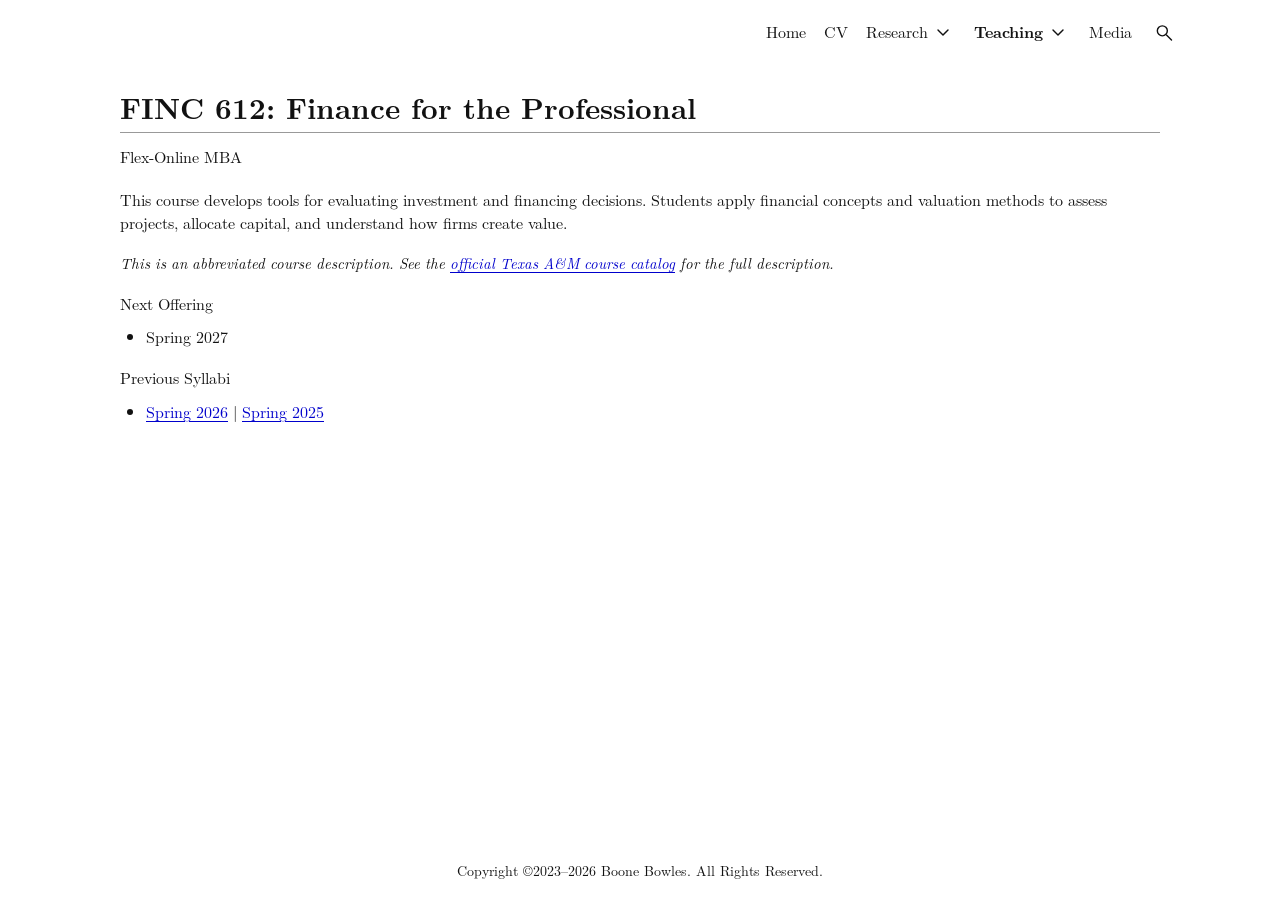
<file: teaching/finance-for-the-professional-online-mba/index.html>
<!doctype html>
<html lang="en">
<head>
  <meta charset="utf-8">
  <script>
  (() => {
    if (!["www.boonebowles.com", "boonebowles.com"].includes(window.location.hostname)) return;
    window.dataLayer = window.dataLayer || [];
    window.gtag = function () { window.dataLayer.push(arguments); };
    window.gtag('js', new Date());
    window.gtag('config', 'G-X4S28CE4ZL', {
      allow_google_signals: false,
      allow_ad_personalization_signals: false,
      cookie_domain: 'none'
    });
    const tag = document.createElement('script');
    tag.async = true;
    tag.src = 'https://www.googletagmanager.com/gtag/js?id=G-X4S28CE4ZL';
    document.head.appendChild(tag);
  })();
  </script>
  <meta name="viewport" content="width=device-width, initial-scale=1">
  <title>Finance for the Professional (Flex-Online MBA) | Boone Bowles</title>
  <meta name="description" content="FINC 612 with Boone Bowles in Texas A&amp;M’s Flex-Online MBA: investment decisions, financing, and valuation. Course overview and past syllabi.">
  <link rel="canonical" href="https://www.boonebowles.com/teaching/finance-for-the-professional-online-mba/">
  <meta property="og:title" content="Finance for the Professional (Flex-Online MBA) | Boone Bowles">
  <meta property="og:description" content="FINC 612 with Boone Bowles in Texas A&amp;M’s Flex-Online MBA: investment decisions, financing, and valuation. Course overview and past syllabi.">
  <meta property="og:type" content="website">
  <meta property="og:url" content="https://www.boonebowles.com/teaching/finance-for-the-professional-online-mba/">
  <meta property="og:image" content="https://www.boonebowles.com/assets/boone-bowles.png">
  
  <link rel="icon" href="/assets/favicon.svg" type="image/svg+xml">
  <link rel="stylesheet" href="/assets/fonts/fonts.css?v=7856ff3ea1a6">
  <link rel="stylesheet" href="/assets/site.css?v=672183d09035">
  <script src="/assets/site.js?v=195dbba22fdc" defer></script>
</head>
<body data-base="">
  <a class="skip-link" href="#main">Skip to main content</a>
  <header class="site-header">
    <button class="icon-button menu-toggle" type="button" aria-label="Open navigation" aria-expanded="false" aria-controls="site-nav" hidden>
      <svg viewBox="0 0 24 24" aria-hidden="true"><path d="M4 6h16M4 12h16M4 18h16"/></svg>
    </button>
    <nav id="site-nav" aria-label="Main navigation">
      <a href="/" data-page="home">Home</a>
      <a href="/assets/boone-bowles-cv.pdf" target="_blank" rel="noopener noreferrer" title="Opens in a new tab">CV</a>
      <div class="nav-group">
        <a href="/research/" data-page="research">Research</a>
        <button class="submenu-toggle icon-button" type="button" aria-label="Research pages" aria-expanded="false" aria-controls="research-menu" hidden>
          <svg viewBox="0 0 24 24" aria-hidden="true"><path d="m6 9 6 6 6-6"/></svg>
        </button>
        <div id="research-menu" class="submenu" hidden>
          <a href="/conference-discussions/" data-page="conference-discussions">Conference Discussions</a>
        </div>
      </div>
      <div class="nav-group">
        <a href="/teaching/" data-page="teaching" data-active="true">Teaching</a>
        <button class="submenu-toggle icon-button" type="button" aria-label="Teaching pages" aria-expanded="false" aria-controls="teaching-menu" hidden>
          <svg viewBox="0 0 24 24" aria-hidden="true"><path d="m6 9 6 6 6-6"/></svg>
        </button>
        <div id="teaching-menu" class="submenu" hidden>
          <a href="/teaching/corporate-finance-mba/">Corporate Finance (MBA)</a>
          <a href="/teaching/finance-for-the-professional-online-mba/" aria-current="page">Finance for the Professional (Flex-Online MBA)</a>
          <a href="/teaching/money/">Money &amp; Capital Markets</a>
          <a href="/teaching/boot-camp/">Boot Camp</a>
        </div>
      </div>
      <a href="/media/" data-page="media">Media</a>
    </nav>
    <button class="icon-button search-toggle" type="button" aria-label="Search this site" hidden>
      <svg viewBox="0 0 24 24" aria-hidden="true"><circle cx="10" cy="10" r="6"/><path d="m15 15 6 6"/></svg>
    </button>
  </header>
  <main id="main" class="content-shell " tabindex="-1">
<section class="page-section">
<h1>FINC 612: Finance for the Professional</h1>

<p class="program-line">Flex-Online MBA</p>

<p>This course develops tools for evaluating investment and financing decisions. Students apply financial concepts and valuation methods to assess projects, allocate capital, and understand how firms create value.</p>

<p class="catalog-note"><em>This is an abbreviated course description. See the <a href="https://catalog.tamu.edu/graduate/course-descriptions/finc/" target="_blank" rel="noopener noreferrer" title="Opens in a new tab">official Texas A&amp;M course catalog</a> for the full description.</em></p>

<p>Next Offering</p>
<ul><li>Spring 2027</li></ul>

<p>Previous Syllabi</p>

<ul><li><p><a href="/assets/syllabi/finc-612-flex-online-mba-spring-2026.pdf" target="_blank" rel="noopener noreferrer" title="Opens in a new tab">Spring 2026</a> | <a href="/assets/syllabi/finc-612-flex-online-mba-spring-2025.pdf" target="_blank" rel="noopener noreferrer" title="Opens in a new tab">Spring 2025</a></p></li></ul>
</section>
  </main>
  <footer class="site-footer">Copyright ©2023–2026 Boone Bowles. All Rights Reserved.</footer>
  <dialog id="site-search" aria-labelledby="search-title">
    <div class="search-heading"><h2 id="search-title">Search this site</h2><form method="dialog"><button class="icon-button" aria-label="Close search">×</button></form></div>
    <label for="search-input">Search pages, papers, courses, and discussions</label>
    <input id="search-input" type="search" autocomplete="off" placeholder="Search…">
    <p id="search-status" role="status" aria-live="polite"></p>
    <ul id="search-results"></ul>
  </dialog>
</body>
</html>
</file>
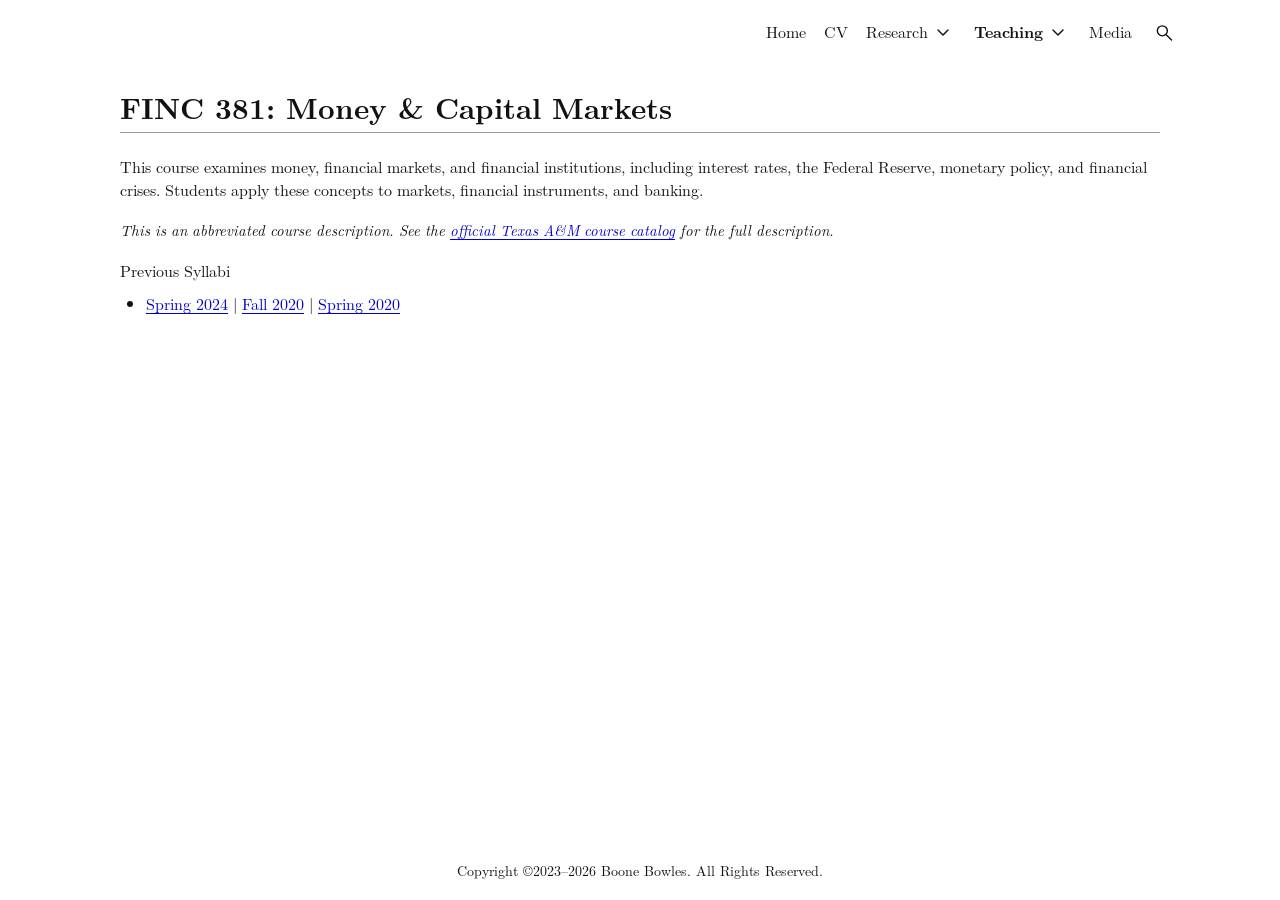
<file: teaching/money/index.html>
<!doctype html>
<html lang="en">
<head>
  <meta charset="utf-8">
  <script>
  (() => {
    if (!["www.boonebowles.com", "boonebowles.com"].includes(window.location.hostname)) return;
    window.dataLayer = window.dataLayer || [];
    window.gtag = function () { window.dataLayer.push(arguments); };
    window.gtag('js', new Date());
    window.gtag('config', 'G-X4S28CE4ZL', {
      allow_google_signals: false,
      allow_ad_personalization_signals: false,
      cookie_domain: 'none'
    });
    const tag = document.createElement('script');
    tag.async = true;
    tag.src = 'https://www.googletagmanager.com/gtag/js?id=G-X4S28CE4ZL';
    document.head.appendChild(tag);
  })();
  </script>
  <meta name="viewport" content="width=device-width, initial-scale=1">
  <title>Money &amp; Capital Markets | Boone Bowles</title>
  <meta name="description" content="FINC 381 with Boone Bowles at Texas A&amp;M: interest rates, financial institutions, the Federal Reserve, and monetary policy. Includes past syllabi.">
  <link rel="canonical" href="https://www.boonebowles.com/teaching/money/">
  <meta property="og:title" content="Money &amp; Capital Markets | Boone Bowles">
  <meta property="og:description" content="FINC 381 with Boone Bowles at Texas A&amp;M: interest rates, financial institutions, the Federal Reserve, and monetary policy. Includes past syllabi.">
  <meta property="og:type" content="website">
  <meta property="og:url" content="https://www.boonebowles.com/teaching/money/">
  <meta property="og:image" content="https://www.boonebowles.com/assets/boone-bowles.png">
  
  <link rel="icon" href="/assets/favicon.svg" type="image/svg+xml">
  <link rel="stylesheet" href="/assets/fonts/fonts.css?v=7856ff3ea1a6">
  <link rel="stylesheet" href="/assets/site.css?v=672183d09035">
  <script src="/assets/site.js?v=195dbba22fdc" defer></script>
</head>
<body data-base="">
  <a class="skip-link" href="#main">Skip to main content</a>
  <header class="site-header">
    <button class="icon-button menu-toggle" type="button" aria-label="Open navigation" aria-expanded="false" aria-controls="site-nav" hidden>
      <svg viewBox="0 0 24 24" aria-hidden="true"><path d="M4 6h16M4 12h16M4 18h16"/></svg>
    </button>
    <nav id="site-nav" aria-label="Main navigation">
      <a href="/" data-page="home">Home</a>
      <a href="/assets/boone-bowles-cv.pdf" target="_blank" rel="noopener noreferrer" title="Opens in a new tab">CV</a>
      <div class="nav-group">
        <a href="/research/" data-page="research">Research</a>
        <button class="submenu-toggle icon-button" type="button" aria-label="Research pages" aria-expanded="false" aria-controls="research-menu" hidden>
          <svg viewBox="0 0 24 24" aria-hidden="true"><path d="m6 9 6 6 6-6"/></svg>
        </button>
        <div id="research-menu" class="submenu" hidden>
          <a href="/conference-discussions/" data-page="conference-discussions">Conference Discussions</a>
        </div>
      </div>
      <div class="nav-group">
        <a href="/teaching/" data-page="teaching" data-active="true">Teaching</a>
        <button class="submenu-toggle icon-button" type="button" aria-label="Teaching pages" aria-expanded="false" aria-controls="teaching-menu" hidden>
          <svg viewBox="0 0 24 24" aria-hidden="true"><path d="m6 9 6 6 6-6"/></svg>
        </button>
        <div id="teaching-menu" class="submenu" hidden>
          <a href="/teaching/corporate-finance-mba/">Corporate Finance (MBA)</a>
          <a href="/teaching/finance-for-the-professional-online-mba/">Finance for the Professional (Flex-Online MBA)</a>
          <a href="/teaching/money/" aria-current="page">Money &amp; Capital Markets</a>
          <a href="/teaching/boot-camp/">Boot Camp</a>
        </div>
      </div>
      <a href="/media/" data-page="media">Media</a>
    </nav>
    <button class="icon-button search-toggle" type="button" aria-label="Search this site" hidden>
      <svg viewBox="0 0 24 24" aria-hidden="true"><circle cx="10" cy="10" r="6"/><path d="m15 15 6 6"/></svg>
    </button>
  </header>
  <main id="main" class="content-shell " tabindex="-1">
<section class="page-section">
<h1>FINC 381: Money &amp; Capital Markets</h1>

<p>This course examines money, financial markets, and financial institutions, including interest rates, the Federal Reserve, monetary policy, and financial crises. Students apply these concepts to markets, financial instruments, and banking.</p>

<p class="catalog-note"><em>This is an abbreviated course description. See the <a href="https://catalog.tamu.edu/undergraduate/course-descriptions/finc/" target="_blank" rel="noopener noreferrer" title="Opens in a new tab">official Texas A&amp;M course catalog</a> for the full description.</em></p>

<p>Previous Syllabi</p>

<ul><li><p><a href="/assets/syllabi/finc-381-money-capital-markets-spring-2024.pdf" target="_blank" rel="noopener noreferrer" title="Opens in a new tab">Spring 2024</a> | <a href="/assets/syllabi/finc-381-money-capital-markets-fall-2020.pdf" target="_blank" rel="noopener noreferrer" title="Opens in a new tab">Fall 2020</a> | <a href="/assets/syllabi/finc-381-money-capital-markets-spring-2020.pdf" target="_blank" rel="noopener noreferrer" title="Opens in a new tab">Spring 2020</a></p></li></ul>
</section>
  </main>
  <footer class="site-footer">Copyright ©2023–2026 Boone Bowles. All Rights Reserved.</footer>
  <dialog id="site-search" aria-labelledby="search-title">
    <div class="search-heading"><h2 id="search-title">Search this site</h2><form method="dialog"><button class="icon-button" aria-label="Close search">×</button></form></div>
    <label for="search-input">Search pages, papers, courses, and discussions</label>
    <input id="search-input" type="search" autocomplete="off" placeholder="Search…">
    <p id="search-status" role="status" aria-live="polite"></p>
    <ul id="search-results"></ul>
  </dialog>
</body>
</html>
</file>
<file: assets/fonts/fonts.css>
/* Latin Modern is the serif family used by the CV. Local, unmodified fonts. */
@font-face {
  font-family: 'Latin Modern Roman';
  font-style: normal;
  font-weight: 400;
  font-display: swap;
  src: url(lmroman10-regular.otf) format('opentype');
}
@font-face {
  font-family: 'Latin Modern Roman';
  font-style: normal;
  font-weight: 700;
  font-display: swap;
  src: url(lmroman10-bold.otf) format('opentype');
}
@font-face {
  font-family: 'Latin Modern Roman';
  font-style: italic;
  font-weight: 400;
  font-display: swap;
  src: url(lmroman10-italic.otf) format('opentype');
}
</file>
<file: assets/site.css>
:root { color-scheme: light; --link: #0000cc; --rule: #999; }
* { box-sizing: border-box; }
html { scroll-padding-top: 80px; }
body { margin: 0; min-height: 100vh; min-height: 100svh; display: flex; flex-direction: column; background: #fff; color: #111; font-family: "Latin Modern Roman", Georgia, serif; font-size: 16px; line-height: 1.45; }
a, a:visited { color: var(--link); text-decoration: underline; text-decoration-thickness: 1px; text-underline-offset: 3px; }
button, input { font: inherit; }
button { cursor: pointer; }
:focus-visible { outline: 2px solid var(--link); outline-offset: 4px; }
[hidden] { display: none !important; }
.skip-link { position: fixed; top: -80px; left: 16px; padding: 12px; background: #fff; z-index: 100; }
.skip-link:focus { top: 8px; }
.site-header { position: sticky; top: 0; z-index: 20; width: 100%; min-height: 64px; display: flex; align-items: center; justify-content: flex-end; gap: 16px; padding: 0 max(24px, calc((100vw - 1080px) / 2)); background: #fff; }
#site-nav { display: flex; align-items: center; gap: 18px; font-size: 16px; }
#site-nav a, #site-nav a:visited { color: inherit; text-decoration: none; }
#site-nav > a, .nav-group > a { display: inline-block; padding: 7px 0; white-space: nowrap; }
#site-nav a[aria-current="page"], #site-nav a[data-active="true"] { font-weight: 700; }
.nav-group { position: relative; display: flex; align-items: center; gap: 2px; }
.icon-button { display: inline-flex; align-items: center; justify-content: center; border: 0; background: transparent; color: var(--link); width: 32px; height: 40px; padding: 6px; }
.site-header .icon-button { color: inherit; }
.icon-button svg { fill: none; stroke: currentColor; stroke-width: 1.7; stroke-linecap: round; stroke-linejoin: round; width: 21px; height: 21px; }
.submenu-toggle { width: 26px; padding: 3px; }
.submenu { position: absolute; top: 40px; right: 0; width: 320px; padding: 8px 0; background: #fff; border: 1px solid #ddd; box-shadow: 0 3px 10px #0001; }
.submenu a { display: block; padding: 10px 16px; line-height: 1.4; }
.submenu a:hover { background: #f6f6f6; }
.menu-toggle { display: none; }
.content-shell { width: calc(100% - 48px); max-width: 1040px; margin: 0 auto; padding: 26px 0 0; flex: 1 0 auto; }
h1, h2, h3 { font-family: inherit; line-height: 1.2; }
h1, h2 { margin: 0 0 22px; padding-bottom: 7px; border-bottom: 1px solid var(--rule); font-weight: 700; overflow-wrap: break-word; }
h1 { font-size: 29px; }
h2 { font-size: 26px; }
h3 { font-size: 19px; margin: 0 0 7px; font-weight: 700; }
p { margin: 0; }
p + p, ul + p, ol + p { margin-top: 18px; }
ul, ol { margin: 10px 0 0; padding-left: 26px; }
li + li { margin-top: 7px; }
li p, li p + p { margin: 0; }
.page-section + .page-section { margin-top: 36px; }
.page-section > h2 + ul, .page-section > h1 + ul { margin-top: 0; }
.paper { padding-left: 22px; }
.paper + .paper { margin-top: 24px; }
.paper-arrival { animation: paper-arrival 1.1s ease-out; }
@keyframes paper-arrival {
  0%, 15% { background-color: rgb(244 216 116 / 18%); box-shadow: 0 0 0 6px rgb(244 216 116 / 18%); }
  100% { background-color: transparent; box-shadow: 0 0 0 6px transparent; }
}
@media (prefers-reduced-motion: reduce) {
  .paper-arrival { animation: none; background-color: rgb(244 216 116 / 18%); box-shadow: 0 0 0 6px rgb(244 216 116 / 18%); }
}
.paper-title { margin-left: -22px; }
.paper p + p { margin-top: 2px; }
.paper .resource-links { margin-top: 5px; }
.resource-links { font-size: 15px; }
.paper-citation, .paper-citation summary { display: inline; }
.paper-citation summary { color: var(--link); cursor: pointer; text-decoration: underline; text-decoration-thickness: 1px; text-underline-offset: 3px; list-style: none; }
.paper-citation summary::-webkit-details-marker { display: none; }
.citation-panel { margin: 10px 0 12px; padding: 12px 14px; border: 1px solid #ddd; }
.citation-panel label, .citation-label { display: block; margin-bottom: 5px; }
.citation-heading { display: flex; align-items: baseline; flex-wrap: wrap; gap: 6px 14px; margin-bottom: 5px; }
.citation-heading label { margin-bottom: 0; }
.copy-bibtex, .copy-email { padding: 3px 0; border: 0; background: transparent; color: var(--link); text-decoration: underline; text-decoration-thickness: 1px; text-underline-offset: 3px; }
.copy-status { color: #555; }
.citation-panel textarea { display: block; width: 100%; min-height: 8em; margin: 0 0 12px; padding: 10px; resize: vertical; border: 1px solid #ccc; border-radius: 0; background: #fafafa; color: inherit; font: 13px/1.5 ui-monospace, "Cascadia Code", "Liberation Mono", monospace; }
.apa-citation { overflow-wrap: anywhere; }
@media (max-width: 767px) { .citation-panel textarea { font-size: 16px; } }
.paper-descriptions { display: grid; grid-template-columns: max-content max-content 1fr; align-items: baseline; gap: 8px 6px; margin-top: 5px; }
.paper-descriptions details, .paper-descriptions details::details-content { display: contents; }
.paper-descriptions details:not([open]) > p { display: none; }
.paper-descriptions summary, .paper-descriptions > span { grid-row: 1; }
.paper-descriptions p { order: 1; grid-column: 1 / -1; }
.paper-abstract summary, .paper-overview summary, .media-summary summary, .instructor-note summary { width: fit-content; color: var(--link); cursor: pointer; font-size: 15px; text-decoration: underline; text-decoration-thickness: 1px; text-underline-offset: 3px; }
.paper-abstract > p, .paper-overview > p { max-width: 85ch; }
.instructor-note > p { max-width: 85ch; margin-top: 8px; }
.instructor-note { margin-top: 16px; }
.media-item + .media-item { margin-top: 24px; }
.media-meta { font-size: 15px; margin-top: 3px; }
.media-note { margin-top: 5px; }
.media-summary { margin-top: 5px; }
.media-summary > p { max-width: 85ch; margin-top: 8px; }
.course-group { margin-top: 20px; }
.course-group + .course-group { margin-top: 26px; }
.course { margin: 14px 0 0 22px; }
.course-details { margin: 2px 0 0 22px; }
.evaluation-note, .catalog-note, .document-note, .award-note { font-size: 15px; }
.teaching-project + .teaching-project { margin-top: 24px; }
.teaching-project h3 a, .separator { font-weight: 400; }
.teaching-project p { margin-left: 22px; }
.program-line { margin: -10px 0 20px; }
.program-line + p { margin-top: 0; }
.document-note { margin-top: 8px; }
blockquote { margin: 18px 0 0 22px; max-width: 80ch; }
.discussion-group { margin-top: 26px; }
.discussion-group h2 { font-size: 21px; border: 0; margin-bottom: 16px; padding: 0; }
.discussion { margin: 0 0 21px; padding-left: 22px; }
.discussion-title { margin-left: -22px; }
.discussion p + p { margin-top: 2px; }
.discussion-meta { font-size: 15px; }
.home-page { padding-top: 24px; }
.home-layout { display: grid; grid-template-columns: 260px 1fr; gap: 40px; align-items: start; }
.portrait { display: block; width: 100%; height: auto; }
.home-bio { padding-top: 4px; }
.home-bio h1 { font-size: 34px; border: 0; padding: 0; margin-bottom: 18px; }
.home-bio > p, .home-bio > .affiliation { margin: 0 0 22px; }
.home-bio > :last-child { margin-bottom: 0; }
.affiliation p { margin: 0; }
.contact-links { font-size: 15px; }
.email-contact, .contact-cv { display: inline-block; white-space: nowrap; }
.copy-email { margin-left: 8px; }
.email-copy-status:not(:empty) { display: block; margin-top: 3px; }
.home-rule { height: 0; border: 0; border-top: 1px solid var(--rule); margin: 32px 0 0; }
.recent-updates { margin-top: 22px; font-size: 15px; }
.recent-updates h2 { margin-bottom: 14px; padding: 0; border: 0; font-size: 20px; font-weight: 400; }
.update-list { list-style: none; margin: 0; padding: 0; }
.update-list li { display: grid; grid-template-columns: 112px 1fr; gap: 18px; }
.update-list li + li { margin-top: 10px; }
.update-list time { color: #555; }
.update-list p { margin: 0; }
.update-date time, .update-status { display: block; }
.update-status { color: #555; font-size: 14px; font-style: italic; }
.update-program { white-space: nowrap; }
.updates-history-link { margin: 18px 0 0; }
.update-group { margin-top: 30px; }
.update-group .update-list li + li { margin-top: 18px; }
.site-footer { flex: 0 0 auto; padding: 40px 24px 20px; font-size: 14px; text-align: center; }
dialog { width: min(720px, calc(100vw - 32px)); max-height: 85vh; padding: 24px; border: 1px solid #aaa; background: #fff; color: #111; }
dialog::backdrop { background: #0005; }
.search-heading { display: flex; justify-content: space-between; align-items: start; gap: 16px; }
.search-heading h2 { font-size: 25px; border: 0; margin-bottom: 20px; }
.search-heading .icon-button { font: 28px Arial, sans-serif; }
#search-input { display: block; width: 100%; padding: 12px; margin: 12px 0; border: 1px solid #777; border-radius: 0; font-size: 16px; }
#search-results { list-style: none; padding: 0; }
#search-results li { margin: 20px 0; }
#search-results p { margin: 8px 0 0; }
#search-status { margin: 0; }
.not-found p { margin-top: 24px; }
@media (max-width: 767px) {
  body { font-size: 15px; }
  .site-header { min-height: 56px; justify-content: space-between; padding: 0 16px; }
  .menu-toggle { display: inline-flex; }
  body.js #site-nav { display: none; position: fixed; top: 56px; bottom: 0; left: 0; width: min(320px, 90vw); padding: 16px; align-items: stretch; flex-direction: column; gap: 8px; overflow-y: auto; background: #fff; box-shadow: 3px 5px 12px #0002; }
  body.js #site-nav.is-open { display: flex; }
  body:not(.js) #site-nav { flex-wrap: wrap; gap: 0; }
  #site-nav > a, .nav-group > a { white-space: normal; padding: 12px; }
  .nav-group { flex-wrap: wrap; }
  .nav-group > a { flex: 1; }
  .submenu { position: static; width: 100%; padding: 0 0 0 12px; box-shadow: none; border: 0; }
  .submenu a { padding: 12px; }
  .content-shell { padding-top: 20px; }
  h1 { font-size: 27px; }
  h2 { font-size: 24px; }
  .home-page { padding-top: 12px; }
  .home-layout { display: block; }
  .portrait { width: 70%; max-width: 245px; margin: 0 auto 26px; }
  .home-bio { padding: 0; }
  .home-bio h1 { font-size: 32px; }
  .home-bio > p, .home-bio > .affiliation { margin-bottom: 20px; }
  .home-rule { margin-top: 28px; }
  .update-list li { grid-template-columns: 1fr; gap: 2px; }
  .update-list li + li { margin-top: 14px; }
  .contact-links { font-size: 15px; }
  .site-footer { padding: 32px 16px 16px; font-size: 13px; }
  .content-shell a { overflow-wrap: anywhere; }
  .paper, .discussion { padding-left: 14px; }
  .paper-title, .discussion-title { margin-left: -14px; }
  .course { margin-left: 0; }
  .course-details, .teaching-project p, blockquote { margin-left: 14px; }
}
@media print {
  .site-header, dialog, .skip-link { display: none; }
  .content-shell { max-width: none; width: 100%; }
  .site-footer { margin-top: 32px; }
}
</file>
